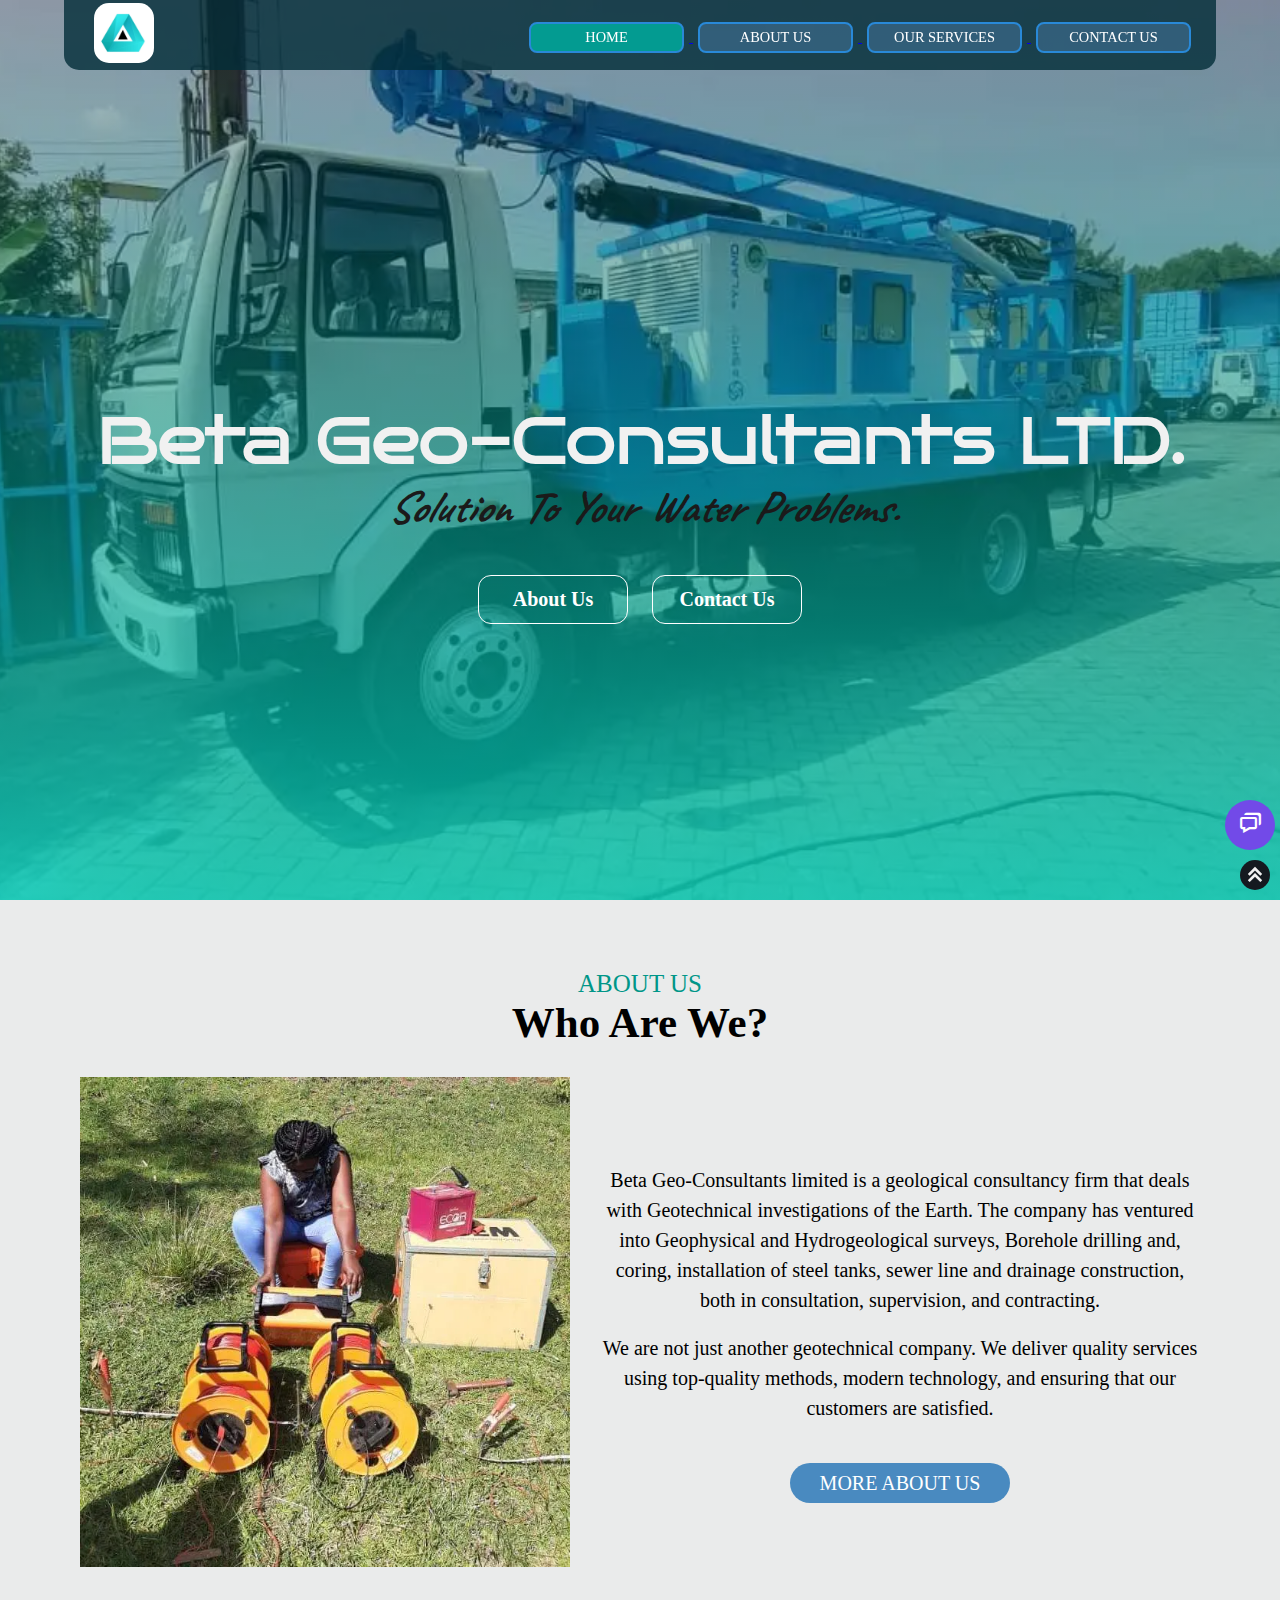
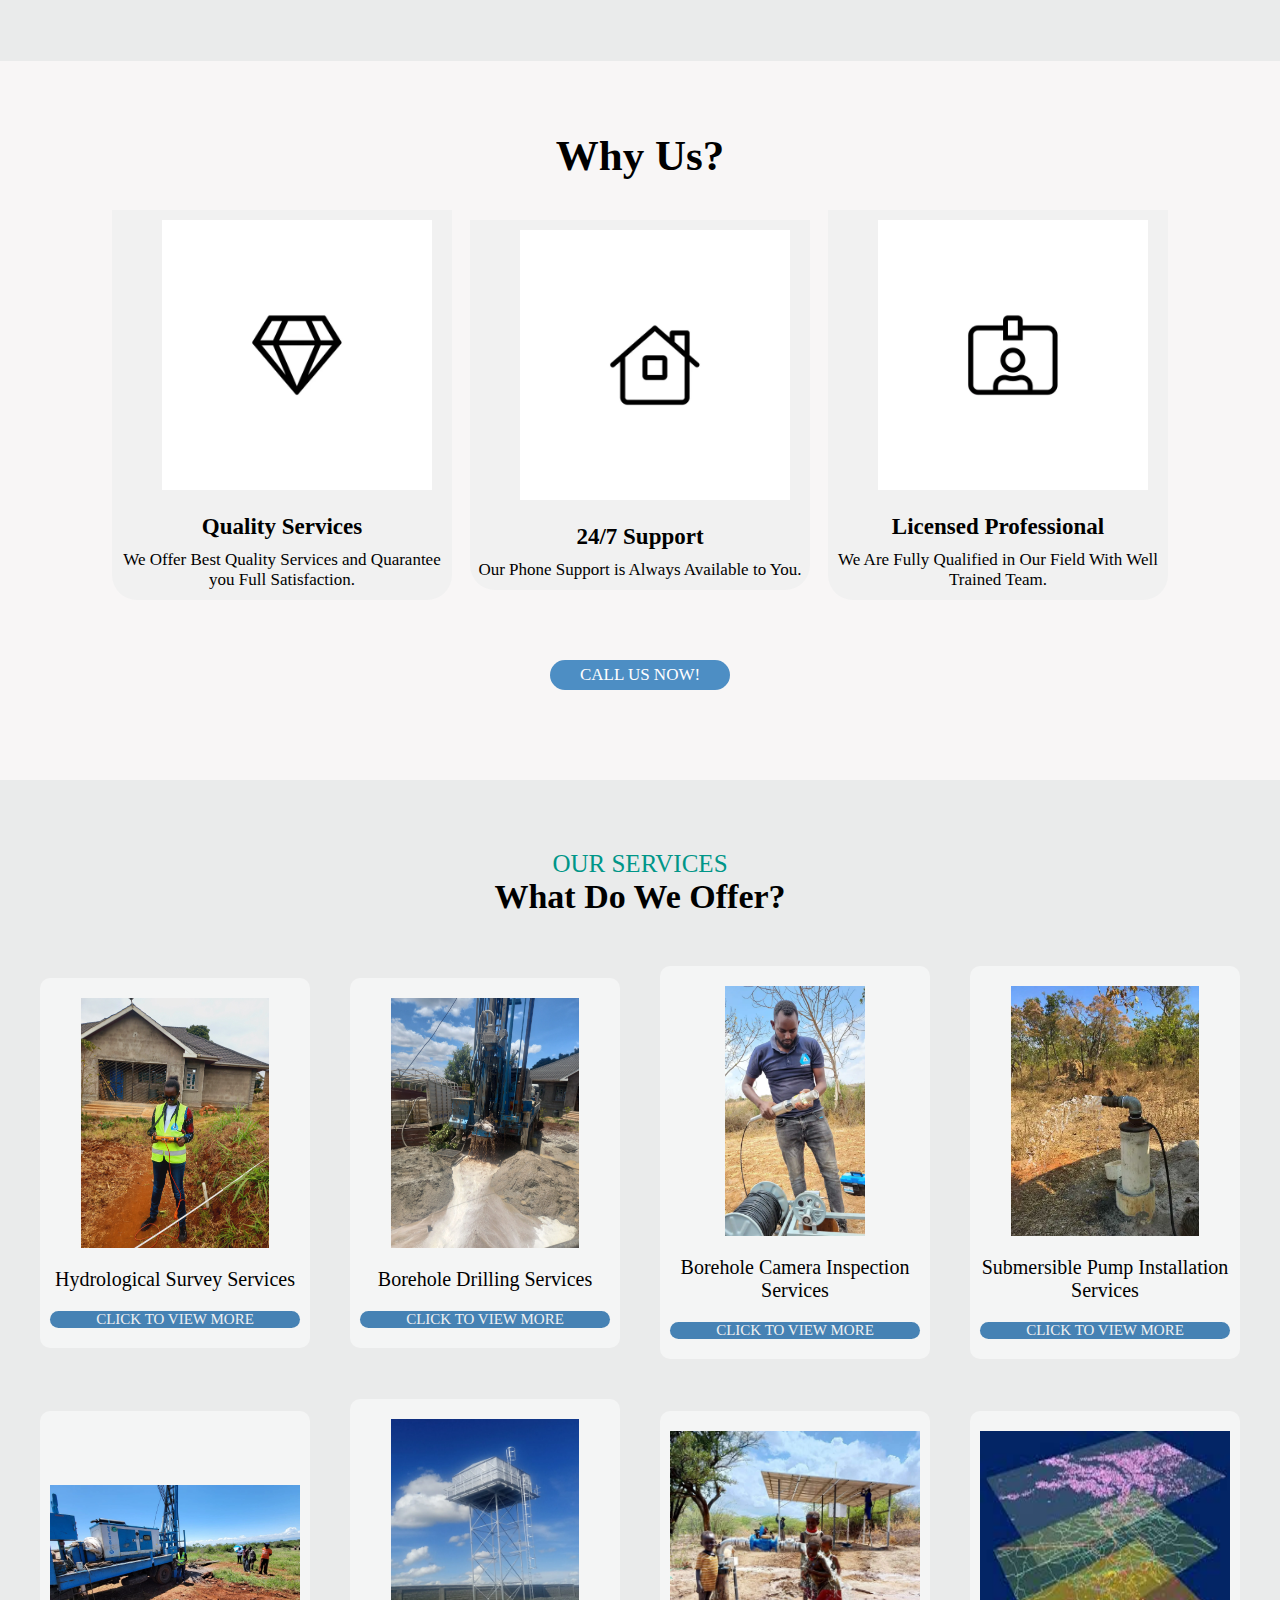
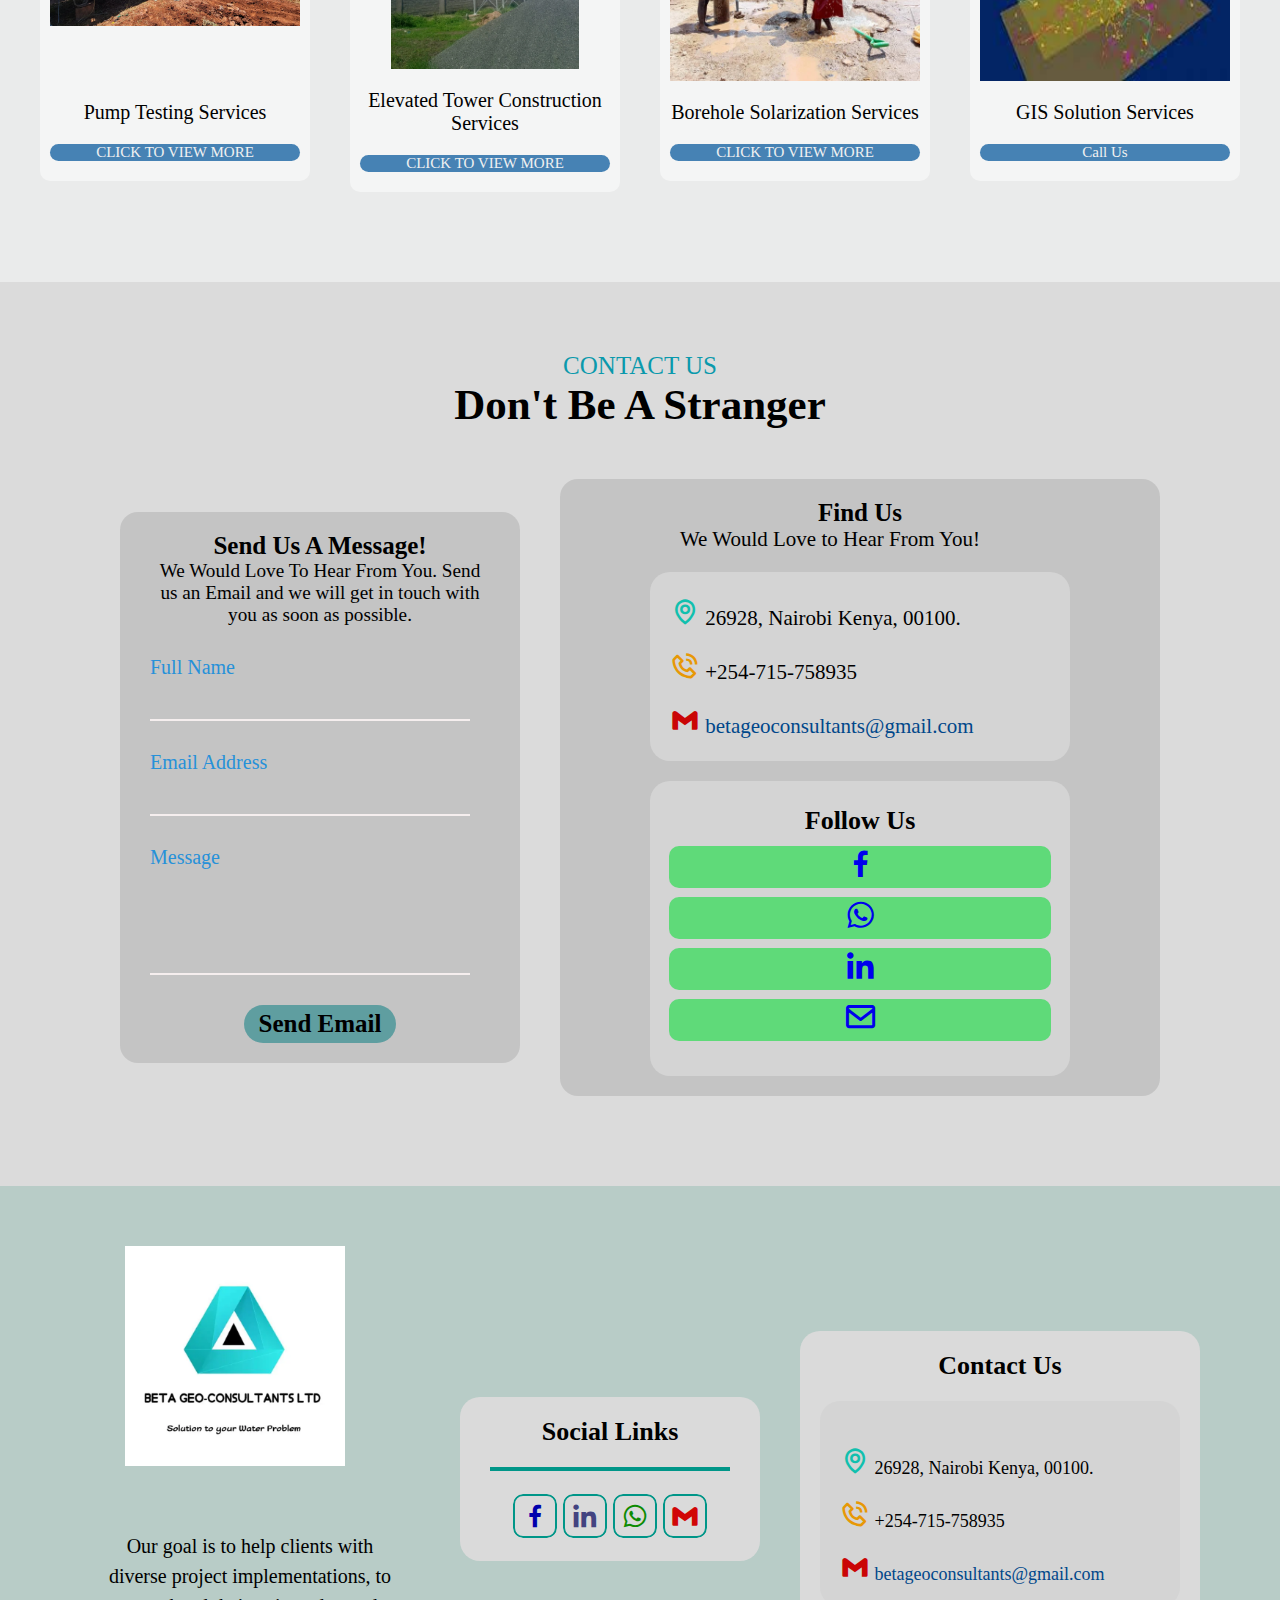
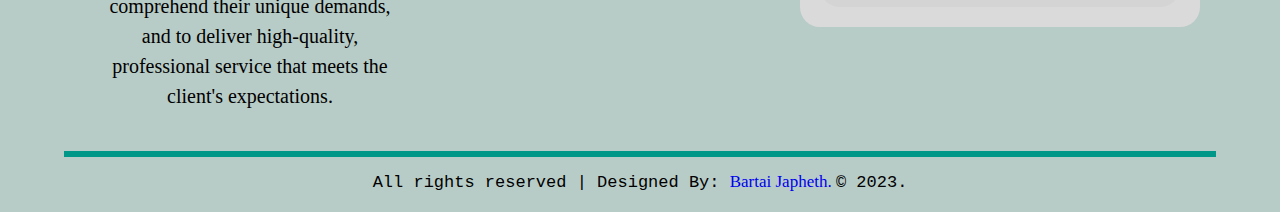
<file: index.html>
<!DOCTYPE html>
<html lang="en">
<head>
    <link rel="preconnect" href="https://fonts.gstatic.com/" crossorigin>
    <title>Best Borehole Drilling Services in Kenya | Beta Geo-Consultants LTD</title>
    <link rel="icon" href="images/drop.ico" type="image/icon type">
    <link rel="stylesheet" href="https://unpkg.com/boxicons@latest/css/boxicons.min.css">
    <link href="https://fonts.googleapis.com/css2?family=Bruno+Ace&family=Caveat:wght@500&display=swap" rel="stylesheet">
    <link rel="stylesheet" href="https://cdnjs.cloudflare.com/ajax/libs/font-awesome/5.15.3/css/all.min.css"/>
    <script src="https://smtpjs.com/v3/smtp.js"></script>
    <link rel="stylesheet" href="styles/index.css">

    <script src="chatbot.js" defer></script>
    <link rel="stylesheet" href="styles/chatbot.css">
    <link rel="stylesheet" href="https://cdn.jsdelivr.net/npm/boxicons@latest/css/boxicons.min.css">

    <!-- Meta Tags-->
    <meta charset="UTF-8">
    <meta http-equiv="X-UA-Compatible" content="IE=edge">
    <meta name="viewport" content="width=device-width, initial-scale=1.0">
    <meta name="description" content="Beta Geo-Consultants limited is a geological consultancy firm that deals with Geotechnical investigations of the Earth. We offer quality services including we offer expertise in hydrological survey, borehole drilling, borehole camera inspection, submersible pump installation, pump testing services, elevated tower construction, and borehole solarization services. Contact us for consultation, supervision, and contracting. Thank You!">
    <meta name="keywords" content="geo-consultants, boreholes, borehole drilling prices, geophysical surveys, hydrogeological surveys, borehole drilling, coring, steel tank installation, borehole solarisations, consultation, borehole pump intallation, submersibme pump installation in kenya, hydrological survey in kenya, borehole camera inspection in kenya, borehole camera inspection, borehole maintenance services">
    <meta name="author" content="Beta Geo-Consultants LTD">
    <meta name="robots" content="index, follow">
    <meta name="revisit-after" content="7 days">
    <!-- Open Graph Protocol Meta Tags -->
    <meta property="og:title" content="Beta Geo-Consultants LTD | Solutions To Your Water Problems." />
    <meta property="og:type" content="website" />
    <meta property="og:url" content="https://www.betageoconsultants.co.ke" />
    <meta property="og:image" content="images/Logo.webp" />
    <meta property="og:description" content="We are a leading water drilling consultants agency specializing in a comprehensive range of services to meet the diverse water needs of communities, industries, and businesses. We offer expertise in hydrological survey, borehole drilling, borehole camera inspection, submersible pump installation, pump testing services, elevated tower construction, and borehole solarization services.">
    
</head>
<body>
    <!-- Navigation Bar section -->
    <section id="navigation-bar">
        <nav class="nav-links">
            <div class="nav-logo">
                <img src="images/Logo.webp" alt="Logo Image">
                <ul class="list-items">
                    <a href="index.html">
                        <li id="active">
                            Home
                        </li>
                    </a>
                    <a href="about_us.html">
                        <li>
                            About Us
                        </li>
                    </a>
                    <a href="our_services.html">
                        <li>
                            Our Services
                        </li>
                    </a>
                    <a href="contact_us.html">
                        <li>
                            Contact Us
                        </li>
                    </a>
                </ul>
            </div>
        </nav>
    </section>

    <!-- Side Navigation Bar Section -->
    <section id="side-navigation-bar">
        <div class="wrapper">
            <input type="checkbox" id="btn" hidden>
            <label for="btn" class="menu-btns">
            <i class="fas fa-bars"></i>
            <i class="fas fa-times"></i>
            </label>
            <nav id="sidebar">
                <div class="title">
                    <img src="images/Logo.webp" alt="Beta-Logo">
                    <h2>Beta Geo-Consultants LTD</h2>
                </div>
                <ul class="list-items">
                    <li id="active"><a href="index.html"><i class="fas fa-home"></i>Home</a></li>
                    <li><a href="about_us.html"><i class="fas fa-user"></i>About Us</a></li>
                    <li><a href="our_services.html"><i class="fas fa-stream"></i>Our Services</a></li>
                    <li><a href="contact_us.html"><i class="fas fa-phone-alt"></i>Contact Us</a></li>
                    <div class="icons">
                        <a href="https://facebook.com/betageoconsultants" target="_blank"><i class="fab fa-facebook-f"></i></a>
                        <a href="https://linkedin.com/company/beta-geo-consultants" target="_blank"><i class="fab fa-linkedin"></i></a>
                        <a href="https://wa.me/message/EONTRJX3EIVQO1" target="_blank"><i class="fab fa-whatsapp"></i></a>
                        <a href="mailto:betageoconsultants@gmail.com" target="_blank"><i class="fas fa-envelope"></i></a>
                    </div>
                </ul>
            </nav>
        </div>
    </section>

     <!-- Home page section -->
     <section id="banner">
        <!-- Company's Name -->
        <div class="company-name">
            <h1 id="top">Beta Geo-Consultants LTD.</h1>
            <p>Solution To Your Water Problems.</p>
            <div class="banner-btn">
                <a href="about_us.html">About Us</a>
                <a href="contact_us.html">Contact Us</a>
            </div>
        </div>
    </section>

    <!-- About Us Section -->
    <section class="about">
        <div class="about-text">
            <p>
                ABOUT US
            </p>
            <h1>Who Are We?</h1>
        </div>
        <div class="wrapper">
            <div class="div1">
                <img src="images/about-img.webp" alt="">
            </div>

            <div class="div2">
                <p>
                    Beta Geo-Consultants limited is a geological consultancy 
                    firm that deals with Geotechnical investigations of the 
                    Earth. The company has ventured into Geophysical and
                    Hydrogeological surveys, Borehole drilling and, coring, 
                    installation of steel tanks, sewer line and drainage construction, 
                    both in consultation, supervision, and contracting.
                </p>
                <br>
                <p>
                    We are not just another geotechnical company. 
                    We deliver quality services using top-quality methods, 
                    modern technology, and ensuring that our customers are 
                    satisfied.
                </p>

                <div class="div3">
                    <a href="about_us.html">
                        <p>MORE ABOUT US</p>
                    </a>
                </div>
            </div>
        </div>

    </section>

    <!-- Why Us Section -->
    <section class="why-us">
        <div id="title">
            <h1>Why Us?</h1>
        </div>
        <div class="us-container">
            <div class="us-div1">
                <img src="images/best_quality.webp" alt="Image 1">
                <h4>Quality Services</h4>
                <p id="why-us">
                    We Offer Best Quality Services and Quarantee you Full Satisfaction.
                </p>
            </div>
            <div class="us-div2">
                <img src="images/family_bussiness.webp" alt="Image 2">
                <h4>24/7 Support</h4>
                <p id="why-us">
                    Our Phone Support is Always Available to You.
                </p>
            </div>
            <div class="us-div3">
                <img src="images/licensed_professional.webp" alt="">
                <h4>Licensed Professional</h4>
                <p id="why-us">
                    We Are Fully Qualified in Our Field With Well Trained Team.
                </p>
            </div>

            <div id="call-us">
                <a href="contact_us.html">
                    <p>CALL US NOW!</p>
                </a>
            </div>
        </div>
    </section>

    <!-- Our Services Section -->
    <section class="our-services">
        <div class="title">
            <p>
                OUR SERVICES
            </p>
            <h1>What Do We Offer?</h1>
        </div>
        <div class="service-container">
            <div class="div">
                <a href="our_services.html#hydro-survey">
                    <div class="image-div">
                        <img src="images/survey.webp" alt="Hydrological Survey Image">
                        <p>Hydrological Survey Services</p>
                        <p id="click">CLICK TO VIEW MORE</p>
                    </div>
                </a>
            </div>

            <div class="div">
                <a href="our_services.html#borehole-drilling">
                    <div class="image-div">
                        <img src="images/borehole-drilling.webp" alt="Borehole Drilling Image">     
                        <p>Borehole Drilling Services</p>        
                        <p id="click">CLICK TO VIEW MORE</p>  
                    </div>
                </a>
            </div>

            <div class="div">
                <a href="our_services.html#camera-inspection">
                    <div class="image-div">
                        <img src="images/camera.webp" alt="Borehole Camera Inspection Image">
                        <p>Borehole Camera Inspection Services</p>
                        <p id="click">CLICK TO VIEW MORE</p>
                    </div>
                </a>
            </div>

            <div class="div">
                <a href="our_services.html#pump-installation">
                    <div class="image-div">
                        <img src="images/bore-pump-installation.webp" alt="Submissive Pump Installation Image">
                        <p>Submersible Pump Installation Services</p>
                        <p id="click">CLICK TO VIEW MORE</p>
                    </div>
                </a>
            </div>

            <div class="div">
                <a href="our_services.html#pump-testing">
                    <div class="image-div">
                        <img src="images/pump-testing.webp" alt="Test Pumping Image">
                        <p>Pump Testing Services</p>
                        <p id="click">CLICK TO VIEW MORE</p>
                    </div>
                </a>
            </div>

            <div class="div">
                <a href="our_services.html#tower-construction">
                    <div class="image-div">
                        <img src="images/elevated-tower-construction.webp" alt="Eleveted Tower Construction Image">
                        <p>Elevated Tower Construction Services</p>
                        <p id="click">CLICK TO VIEW MORE</p>
                    </div>
                </a>
            </div>

            <div class="div">
                <a href="our_services.html#solarisation">
                    <div class="image-div">
                        <img src="images/solarization.webp" alt="Solarization Image">
                        <p>Borehole Solarization Services</p>
                        <p id="click">CLICK TO VIEW MORE</p>
                    </div>
                </a>
            </div>

            <div class="div">
                <a href="contact_us.html">
                    <div class="image-div">
                        <img src="images/GIS.webp" alt="GIS Solution Image">
                        <p>GIS Solution Services</p>
                        <p id="click">Call Us</p>
                    </div>
                </a>
            </div>
            
        </div>
    </section>

    <!-- Get in Touch Section -->
    <section class="contact-sec">
        <div class="title">
            <p>
                CONTACT US
            </p>
            <h1>
                Don't Be A Stranger
            </h1>
        </div>
        <div class="container">
            <div class="message-us">
                <h1>Send Us A Message!</h1>                
                <p>
                    We Would Love To Hear From You. 
                    Send us an Email and we will get in 
                    touch with you as soon as possible.
                </p>
                <form id="email-form" method="post" class="form">
                    <div class="text-field">
                        <label for="full_name">Full Name</label>
                        <input type="text" name="name" id="name" required>
                    </div>

                    <div class="text-field">
                        <label for="email-add">Email Address</label>
                        <input type="email" name="email" id="email-add" required>
                    </div>

                    <div class="text-field">
                        <label for="message">Message</label>
                        <textarea type="text" name="message" id="message" required></textarea>
                    </div>
                                        
                    <div class="btns">
                        <button type="submit" id="button" class="btn" onclick="openPopup()">
                            Send Email
                        </button>
                    </div>
                    <div class="popup" id="popup">
                        <img src="images/icon.png">
                        <h2 id="name">Thank You!</h2>
                        <h3>We Will Get Back To You As Soon As Possible.</h3>
                        <button type="button" class="close-btn" onclick="closePopup()">OK</button>
                    </div>
                </form>

                <script>
                    // Script for sending email to the client
                    const full_name = document.getElementById("name");
                    const email = document.getElementById("email-add");
                    const message = document.getElementById("message");
                    const submit = document.getElementsByClassName("form")[0];
                    let popup = document.getElementById("popup");

                    function closePopup(){
                        popup.classList.remove("open-popup")
                    }
                    submit.addEventListener("submit", (e) =>{
                        e.preventDefault();
                        let ebody = `
                            <b>Name: </b>${full_name.value}
                            <br>
                            <b>Email Address: </b>${email.value}
                            <br>
                            <b>Message: </b>${message.value}
                            <br>
                            `;
                        Email.send({
                            SecureToken: "27e27fa9-f0bb-40bf-991e-a1916b409b87",
                            To: "betageoconsultants@gmail.com",
                            From: "betageoconsultants@gmail.com",
                            Subject: "New Message From " + full_name.value,
                            Body: ebody,
                        }).then(
                            function openPopup(){
                                popup.classList.add("open-popup");
                                document.getElementById("name").value = "";
                                document.getElementById("email-add").value = "";
                                document.getElementById("message").value = "";
                            }
                        );
                    })
                </script>
            </div>
            <div class="other-methods">
                <h1>Find Us</h1>
                <p>We Would Love to Hear From You!</p>
                <div id="find-us">
                    <div class="locale">
                        <p id="p1">
                            <i class='bx bx-map'></i>
                            26928, Nairobi Kenya, 00100.
                        </p>
                    </div>
                    <div class="locale">
                        <p id="p2">
                            <i class='bx bx-phone-call'></i>
                            +254-715-758935
                        </p>
                    </div>
                    <div class="locale">
                        <p id="p3">
                            <a href="mailto:betageoconsultants@gmail.com" target="_blank">
                                <i class='bx bxl-gmail' ></i>
                                betageoconsultants@gmail.com
                            </a>
                        </p>
                    </div>
                </div>

                <div class="follow">
                    <h2>Follow Us</h2>
                    <div class="links">
                        <a class="follow-facebook" href="https://facebook.com/betageoconsultants" target="_blank">
                            <i class='bx bxl-facebook'></i>
                        </a>
                        <a class="follow-whatsapp" href="https://wa.me/message/EONTRJX3EIVQO1" target="_blank">
                            <i class='bx bxl-whatsapp'></i>
                        </a>
                        <a class="follow-linked" href="https://linkedin.com/company/beta-geo-consultants" target="_blank">
                            <i class='bx bxl-linkedin'></i>
                        </a>
                        <a class="follow-email" href="mailto:betageoconsultants@gmail.com" target="_blank">
                            <i class='bx bx-envelope'></i>
                        </a>
                    </div>
                </div>
                

            </div>
        </div>
    </section>

    <!-- Chatbot Section -->
    <section id="chatbot">
        <button class="chatbot-toggler">
            <span><i class='bx bx-chat'></i></span>
            <span><i class='bx bx-x'></i></span>
        </button>
        <div class="chatbot">
            <header>
                <h2>Support | Beta Geo-Consultants.</h2>
                <span><i class='bx bx-x' id="close-btn"></i></span>
            </header>
            <div class="container">
                <ul class="chatbox">
                    <li class="chat incoming">
                        <span class="material-symbols-outlines"><img src="images/Logo.webp" alt="Image Icon Of Beta Geo Logo"></span>
                        <p>Hi there! <br>How can I help your today?</p>
                    </li>
                </ul>
            </div>
            <div class="chat-input">
                <textarea placeholder="Type Your Message..." required></textarea>
                <span id="send-btn" class="material-symbols-outlined"><i class='bx bx-send'></i></span>
            </div>
        </div>
    </section>

    <!-- Scroll to top Button -->
    <section id="scroll-up" onclick="scrollToTop()">
        <div class="container-scroll">
            <i class='bx bx-chevrons-up'></i>
        </div>
    </section>

    <script>
        function scrollToTop(){
            window.scrollTo(0, 0);
        }
    </script>

    <!-- Footer Section -->
    <section class="footer">
        <div class="footer-cont">
            <div id="f-div1">
                <div id="d1">
                    <img src="images/footer-logo.webp" alt="Footer Image Logo">
                </div>

                <div id="d2">
                    <p>Our goal is to help clients with diverse project 
                    implementations, to comprehend their unique demands, 
                    and to deliver high-quality, professional service 
                    that meets the client's expectations.
                    </p>
                </div>
            </div>

            <div id="f-div2">
                <h1>Social Links</h1>
                <hr>
                <div id="social-links">
                    <a href="https://facebook.com/betageoconsultants" target="_blank">
                        <div class="l1">
                            <i class='bx bxl-facebook'></i>
                        </div>
                    </a> 
                    
                    <a href="https://linkedin.com/company/beta-geo-consultants" target="_blank">
                        <div class="l2">
                            <i class='bx bxl-linkedin'></i>
                        </div>
                    </a>

                    <a href="https://wa.me/message/EONTRJX3EIVQO1" target="_blank">
                        <div class="l3">
                            <i class='bx bxl-whatsapp'></i>
                        </div>
                    </a>

                    <a href="mailto:betageoconsultants@gmail.com" target="_blank">
                        <div class="l4">
                            <i class='bx bxl-gmail'></i>
                        </div>
                    </a>
                </div>
            </div>
            
            <div id="f-div3">
                <h1>Contact Us</h1>

                <!-- Copied from  contact us -->
                <div id="find-us">
                    <div class="locale">
                        <p id="p1">
                            <i class='bx bx-map'></i>
                            26928, Nairobi Kenya, 00100.
                        </p>
                    </div>
                    <div class="locale">
                        <p id="p2">
                            <i class='bx bx-phone-call'></i>
                            +254-715-758935
                        </p>
                    </div>
                    <div class="locale">
                        <p id="p3">
                            <a href="mailto:betageoconsultants@gmail.com" target="_blank">
                                <i class='bx bxl-gmail' ></i>
                                betageoconsultants@gmail.com
                            </a>
                        </p>
                    </div>
                </div>
            </div>
        </div>
        <hr class="copy">
        <p id="copyright">
            All rights reserved | Designed By: 
            <a href="mailto:6mutaibartai58@gmail.com" target="_blank">
            Bartai Japheth.
        </a> 
            &#169; 2023.
        </p>
    </section>

</body>
</html>
</file>
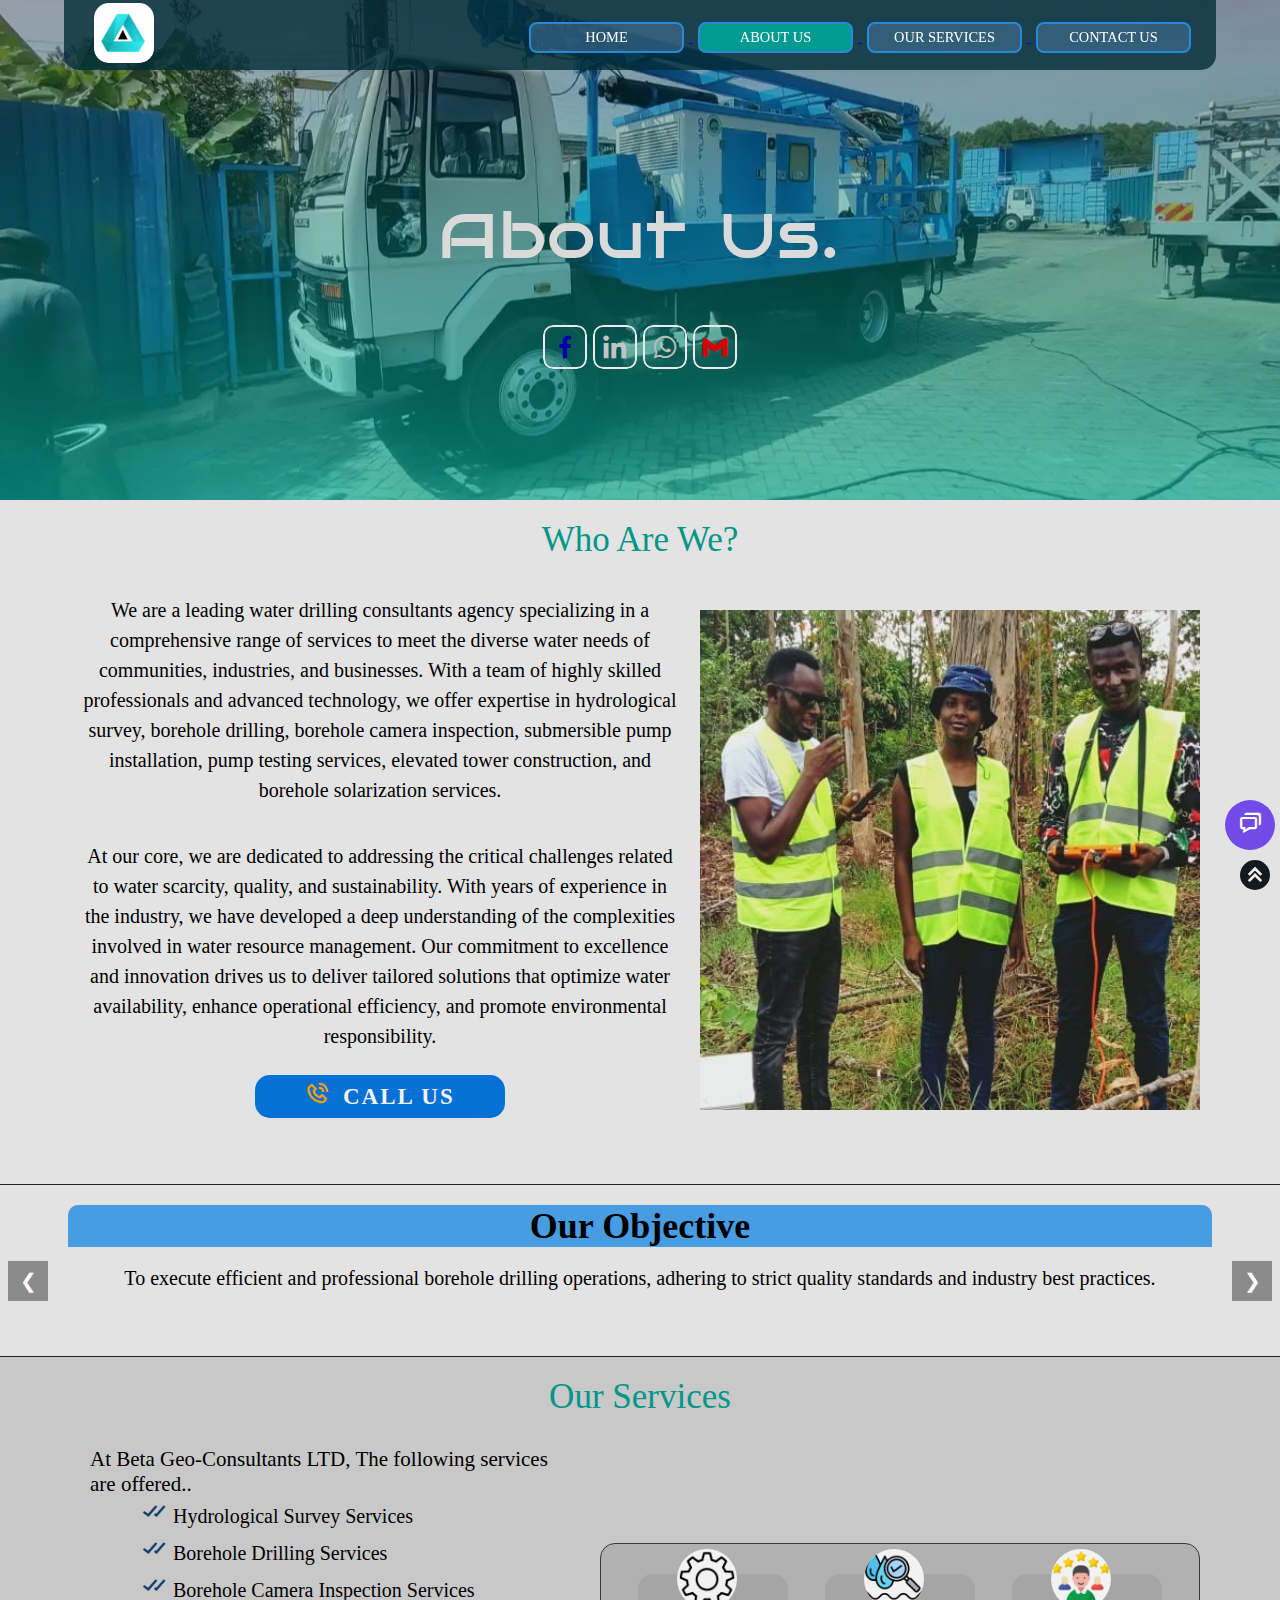
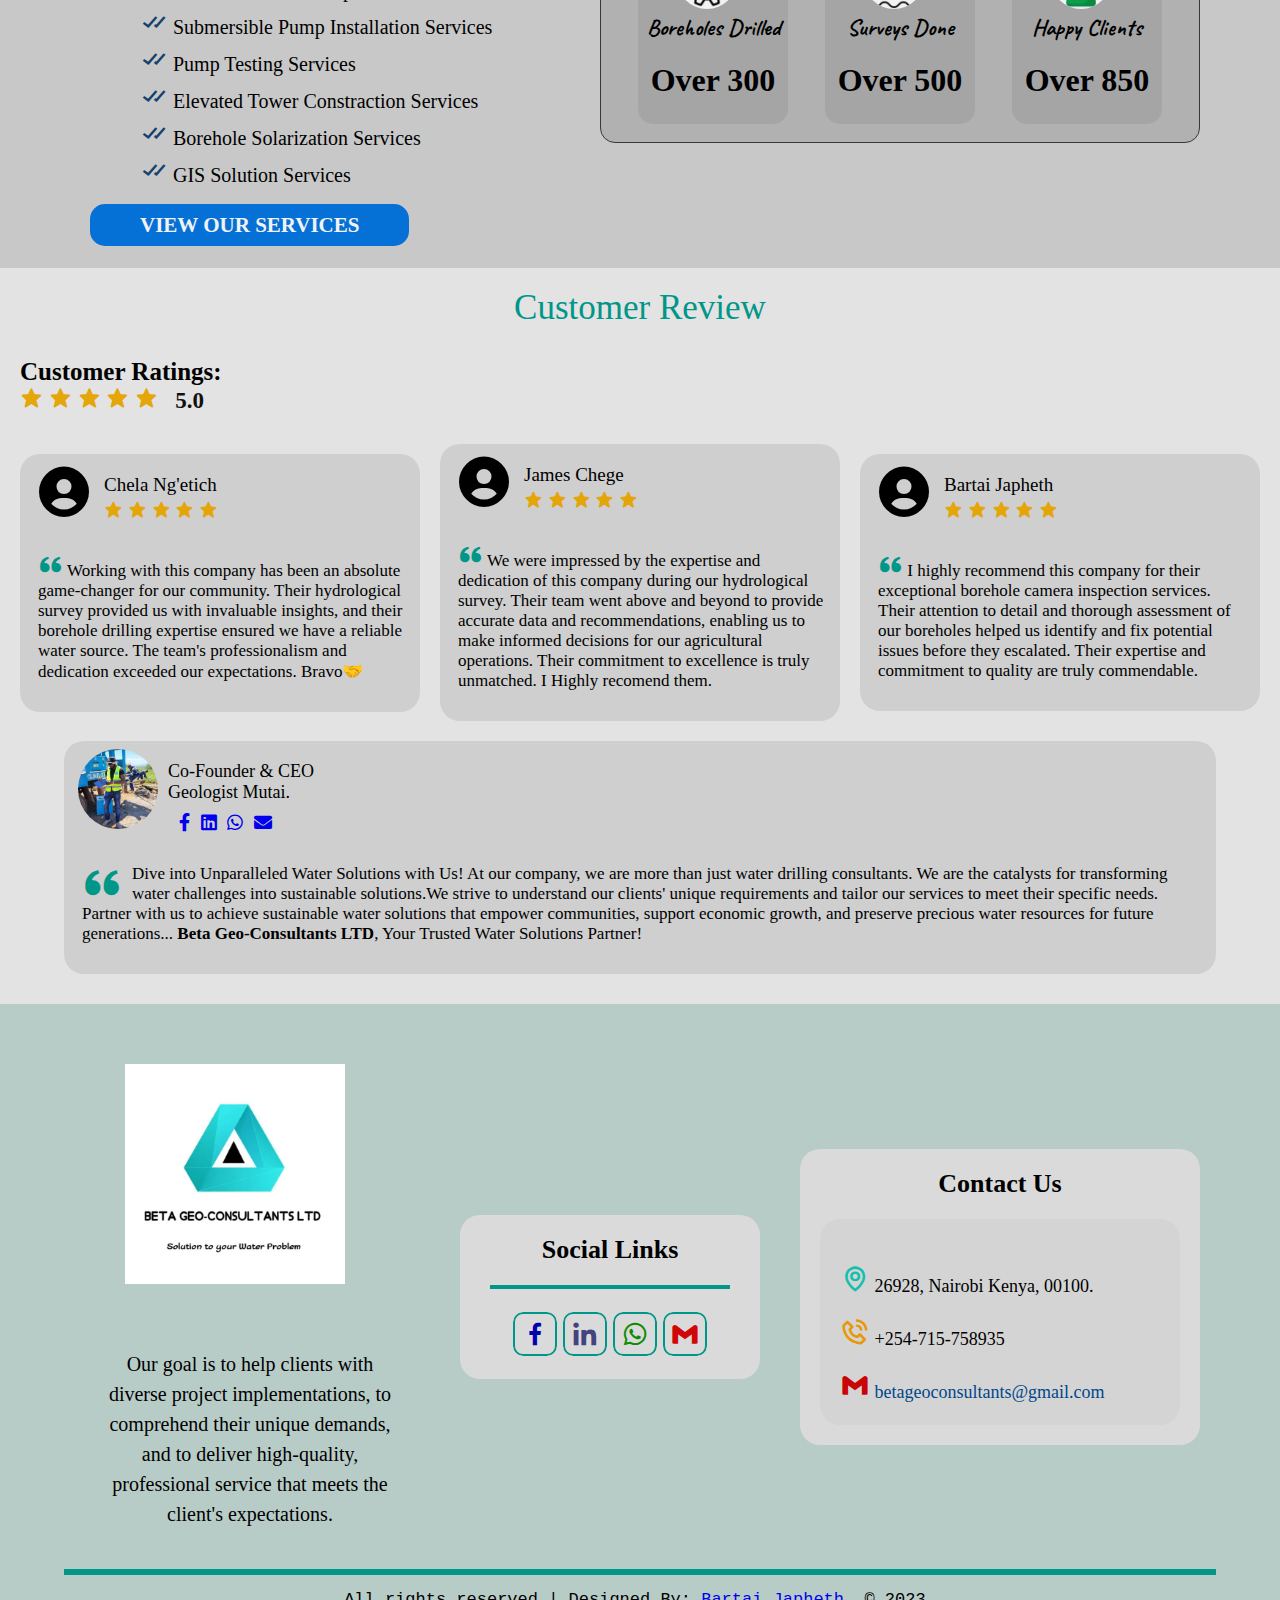
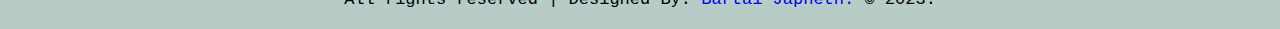
<file: about_us.html>
<!DOCTYPE html>
<html lang="en">
<head>
    <link rel="preconnect" href="https://fonts.gstatic.com/" crossorigin>
    <title>About Us | Beta Geo-Consultants LTD</title>
    <link rel="icon" href="images/drop.ico" type="image/icon type">
    <link rel="stylesheet" href="https://unpkg.com/boxicons@latest/css/boxicons.min.css">
    <link href="https://fonts.googleapis.com/css2?family=Bruno+Ace&family=Caveat:wght@500&display=swap" rel="stylesheet">
    <link rel="stylesheet" href="https://cdnjs.cloudflare.com/ajax/libs/font-awesome/5.15.3/css/all.min.css"/>
    <link rel="stylesheet" href="styles/about-us.css">

    <script src="chatbot.js" defer></script>
    <link rel="stylesheet" href="styles/chatbot.css">
    <link rel="stylesheet" href="https://cdn.jsdelivr.net/npm/boxicons@latest/css/boxicons.min.css">

    <!-- Meta Tags-->
    <meta charset="UTF-8">
    <meta http-equiv="X-UA-Compatible" content="IE=edge">
    <meta name="viewport" content="width=device-width, initial-scale=1.0">
    <meta name="description" content="Beta Geo-Consultants limited is a geological consultancy firm that deals with Geotechnical investigations of the Earth. We offer quality services including we offer expertise in hydrological survey, borehole drilling, borehole camera inspection, submersible pump installation, pump testing services, elevated tower construction, and borehole solarization services. Contact us for consultation, supervision, and contracting. Thank You!">
    <meta name="keywords" content="geo-consultants, boreholes, borehole drilling prices, geophysical surveys, hydrogeological surveys, borehole drilling, coring, steel tank installation, borehole solarisations, consultation, borehole pump intallation, submersibme pump installation in kenya, hydrological survey in kenya, borehole camera inspection in kenya, borehole camera inspection, borehole maintenance services">
    <meta name="author" content="Beta Geo-Consultants LTD">
    <meta name="robots" content="index, follow">
    <meta name="revisit-after" content="7 days">
    <!-- Open Graph Protocol Meta Tags -->
    <meta property="og:title" content="Beta Geo-Consultants LTD | Solutions To Your Water Problems." />
    <meta property="og:type" content="website" />
    <meta property="og:url" content="https://www.betageoconsultants.co.ke" />
    <meta property="og:image" content="images/Logo.webp" />
    <meta property="og:description" content="We are a leading water drilling consultants agency specializing in a comprehensive range of services to meet the diverse water needs of communities, industries, and businesses. We offer expertise in hydrological survey, borehole drilling, borehole camera inspection, submersible pump installation, pump testing services, elevated tower construction, and borehole solarization services.">
</head>
<body>
    <!-- Navigation Bar section -->
    <section id="navigation-bar">
        <nav class="nav-links">
            <div class="nav-logo">
                <img src="images/Logo.webp" alt="Logo Image">
                <ul class="list-items">
                    <a href="index.html">
                        <li>
                            Home
                        </li>
                    </a>
                    <a href="about_us.html">
                        <li id="active">
                            About Us
                        </li>
                    </a>
                    <a href="our_services.html">
                        <li>
                            Our Services
                        </li>
                    </a>
                    <a href="contact_us.html">
                        <li>
                            Contact Us
                        </li>
                    </a>
                </ul>
            </div>
        </nav>
    </section>

    <!-- Side Navigation Bar Section -->
    <section id="side-navigation-bar">
        <div class="wrapper">
            <input type="checkbox" id="btn" hidden>
            <label for="btn" class="menu-btns">
            <i class="fas fa-bars"></i>
            <i class="fas fa-times"></i>
            </label>
            <nav id="sidebar">
                <div class="title">
                    <img src="images/Logo.webp" alt="Beta-Logo">
                    <h2>Beta Geo-Consultants LTD</h2>
                </div>
                <ul class="list-items">
                    <li><a href="index.html"><i class="fas fa-home"></i>Home</a></li>
                    <li id="active"><a href="about_us"><i class="fas fa-user"></i>About Us</a></li>
                    <li><a href="our_services.html"><i class="fas fa-stream"></i>Our Services</a></li>
                    <li><a href="contact_us.html"><i class="fas fa-phone-alt"></i>Contact Us</a></li>
                    <div class="icons">
                        <a href="https://facebook.com/betageoconsultants" target="_blank"><i class="fab fa-facebook-f"></i></a>
                        <a href="https://linkedin.com/company/beta-geo-consultants" target="_blank"><i class="fab fa-linkedin"></i></a>
                        <a href="https://wa.me/message/EONTRJX3EIVQO1" target="_blank"><i class="fab fa-whatsapp"></i></a>
                        <a href="mailto:betageoconsultants@gmail.com" target="_blank"><i class="fas fa-envelope"></i></a>
                    </div>
                </ul>
            </nav>
        </div>
    </section>

    <!-- Banner section -->
    <section id="banner">
        <p>About Us.</p>
        <div id="social-links">
            <a href="https://facebook.com/betageoconsultants" target="_blank">
                <div class="l1">
                    <i class='bx bxl-facebook'></i>
                </div>
            </a> 
            
            <a href="https://linkedin.com/company/beta-geo-consultants" target="_blank">
                <div class="l2">
                    <i class='bx bxl-linkedin'></i>
                </div>
            </a>

            <a href="https://wa.me/message/EONTRJX3EIVQO1" target="_blank">
                <div class="l3">
                    <i class='bx bxl-whatsapp'></i>
                </div>
            </a>

            <a href="mailto:betageoconsultants@gmail.com" target="_blank">
                <div class="l4">
                    <i class='bx bxl-gmail'></i>
                </div>
            </a>
        </div>
    </section>

    <!-- Who are we Section -->
    <section id="who-are-we">
        <p id="title">
            Who Are We?
        </p>
        <div class="about-text">
            <div class="text">
                <p>
                    We are a leading water drilling consultants agency specializing 
                    in a comprehensive range of services to meet the diverse water 
                    needs of communities, industries, and businesses. With a team of 
                    highly skilled professionals and advanced technology, we offer 
                    expertise in hydrological survey, borehole drilling, borehole 
                    camera inspection, submersible pump installation, pump testing 
                    services, elevated tower construction, and borehole solarization 
                    services.
                </p>
                <br><br>
                <p>
                    At our core, we are dedicated to addressing the critical challenges 
                    related to water scarcity, quality, and sustainability. With years 
                    of experience in the industry, we have developed a deep understanding 
                    of the complexities involved in water resource management. Our 
                    commitment to excellence and innovation drives us to deliver tailored 
                    solutions that optimize water availability, enhance operational efficiency, 
                    and promote environmental responsibility.
                </p>
                <div class="btn">
                    <a href="contact_us.html">
                        <i class='bx bx-phone-call'></i>
                        Call Us
                    </a>
                </div>
            </div>
            <div class="img">
                <img src="images/our-team.jpg" alt="Our Highly Trained Team">
            </div>
        </div>
    </section>

    <!-- Mission Statement -->
    <section id="mission-statement">
        <div class="slider-container">
            <div class="slider-content">
                <!-- Our Objectives -->
                <div class="slider-item">                
                    <div class="div">
                        <h2>Our Objective</h2>
                    </div>
                    <div class="div1">
                        <p>
                            To execute efficient and professional borehole drilling operations, adhering to strict quality standards and industry best practices.
                        </p>
                    </div>
                </div>
    
                <!-- Our Goal -->
                <div class="slider-item">                
                    <div class="div">
                        <h2>Our Goal</h2>
                    </div>
                    <div class="div1">
                        <p>
                            Help clients with diverse project implementations, to comprehend their unique demands, and to deliver high-quality, professional service that meets the client's expectations.
                        </p>
                    </div>
                </div>
    
                <!-- Our Mission -->
                <div class="slider-item">                
                    <div class="div">
                        <h2>Our Mission</h2>
                    </div>
                    <div class="div1">
                        <p>
                            Provide exceptional water drilling services, utilizing cutting-edge technology and expertise to deliver sustainable water solutions to communities and businesses. We aim to ensure access to clean and reliable water sources, contributing to the overall development and well-being of our clients.
                        </p>
                    </div>
                </div>
    
                <!-- Our Vision -->
                <div class="slider-item">                
                    <div class="div">
                        <h2>Our Vision</h2>
                    </div>
                    <div class="div1">
                        <p>
                            To be recognized as the leading water drilling consultants agency, globally renowned for our expertise, innovation, and commitment to delivering sustainable water solutions. We strive to empower communities and businesses with reliable access to clean water, fostering social and economic development while preserving natural resources.
                        </p>
                    </div>
                </div>
            </div>
    
            <div class="slider-btn slider-btn-prev" onclick="slidePrev()">&#10094;</div>
            <div class="slider-btn slider-btn-next" onclick="slideNext()">&#10095;</div>
        </div>
        <script src="script.js"></script>
    </section>

    <!-- Company's Description Section -->
    <section id="description">
        <p id="title">
            Our Services
        </p>
        <div class="container">
            <div class="services">
                <p id="name">At Beta Geo-Consultants LTD, The following services are offered..</p>
                <ul>
                    <li>
                        <p>
                            <i class='bx bx-check-double'></i>
                            Hydrological Survey Services
                        </p>
                    </li>
                    <li>
                        <p>
                            <i class='bx bx-check-double'></i>
                            Borehole Drilling Services
                        </p>
                    </li>
                    <li>
                        <p>
                            <i class='bx bx-check-double'></i>
                            Borehole Camera Inspection Services
                        </p>
                    </li>
                    <li>
                        <p>
                            <i class='bx bx-check-double'></i>
                            Submersible Pump Installation Services
                        </p>
                    </li>
                    <li>
                        <p>
                            <i class='bx bx-check-double'></i>
                            Pump Testing Services
                        </p>
                    </li>
                    <li>
                        <p>
                            <i class='bx bx-check-double'></i>
                            Elevated Tower Constraction Services
                        </p>
                    </li>
                    <li>
                        <p>
                            <i class='bx bx-check-double'></i>
                            Borehole Solarization Services
                        </p>
                    </li>
                    <li>
                        <p>
                            <i class='bx bx-check-double'></i>
                            GIS Solution Services
                        </p>
                    </li>
                </ul>
                <div>
                    <a href="our_services.html">
                        View Our Services
                    </a>
                </div>
            </div>
            <div class="services-done">
                <div class="borehole-drilled">
                    <div id="img">
                        <img src="images/cog-wheel.webp" alt="Borehole Drilled Image">
                    </div>
                    <div id="txt">
                        <h2>Boreholes Drilled</h2>
                        <h1>Over 300</h1>
                    </div>
                </div>

                <div class="surveys-done">
                    <div id="img">
                        <img src="images/water-quality.webp" alt="Borehole Drilled Image">
                    </div>
                    <div id="txt">
                        <h2>Surveys Done</h2>
                        <h1>Over 500</h1>
                    </div>
                </div>

                <div class="happy-clients">
                    <div id="img">
                        <img src="images/customer.webp" alt="Borehole Drilled Image">
                    </div>
                    <div id="txt">
                        <h2>Happy Clients</h2>
                        <h1>Over 850</h1>
                    </div>
                </div>
            </div>
        </div>
    </section>

    <!-- Customer Testimonials Section -->
    <section id="testimonials">
        <p id="title">
            Customer Review
        </p>
        <p id="ratings">
            Customer Ratings: 
        </p>
        <div class="star">
            <i class='bx bxs-star'></i>
            <i class='bx bxs-star'></i>
            <i class='bx bxs-star'></i>
            <i class='bx bxs-star'></i>
            <i class='bx bxs-star'></i>
            &nbsp;
            <span>5.0</span>
        </div>
        <div class="container">
            <div class="customer1">
                <div class="user">
                    <div class="icon">
                        <i class='bx bxs-user-circle'></i>
                    </div>
                    <div class="name">
                        <p>Chela Ng'etich</p>
                        <div class="rate">
                            <i class='bx bxs-star'></i>
                            <i class='bx bxs-star'></i>
                            <i class='bx bxs-star'></i>
                            <i class='bx bxs-star'></i>
                            <i class='bx bxs-star'></i>
                        </div>
                    </div>
                </div>
                <div class="review">
                    <p>
                        <i class='bx bxs-quote-alt-left'></i> 
                        Working with this company has been an absolute game-changer for our community. 
                        Their hydrological survey provided us with invaluable insights, and their 
                        borehole drilling expertise ensured we have a reliable water source. The 
                        team's professionalism and dedication exceeded our expectations. Bravo&#129309;
                    </p>
                </div>
            </div>
            <div class="customer2">
                <div class="user">
                    <div class="icon">
                        <i class='bx bxs-user-circle'></i>
                    </div>
                    <div class="name">
                        <p>James Chege</p>
                        <div class="rate">
                            <i class='bx bxs-star'></i>
                            <i class='bx bxs-star'></i>
                            <i class='bx bxs-star'></i>
                            <i class='bx bxs-star'></i>
                            <i class='bx bxs-star'></i>
                        </div>
                    </div>
                </div>
                <div class="review">
                    <p>
                        <i class='bx bxs-quote-alt-left'></i> 
                        We were impressed by the expertise and dedication of this company 
                        during our hydrological survey. Their team went above and beyond 
                        to provide accurate data and recommendations, enabling us to make 
                        informed decisions for our agricultural operations. Their commitment 
                        to excellence is truly unmatched. I Highly recomend them.
                    </p>
                </div>
            </div>
            <div class="customer3">
                <div class="user">
                    <div class="icon">
                        <i class='bx bxs-user-circle'></i>
                    </div>
                    <div class="name">
                        <p>Bartai Japheth</p>
                        <div class="rate">
                            <i class='bx bxs-star'></i>
                            <i class='bx bxs-star'></i>
                            <i class='bx bxs-star'></i>
                            <i class='bx bxs-star'></i>
                            <i class='bx bxs-star'></i>
                        </div>
                    </div>
                </div>
                <div class="review">
                    <p>
                        <i class='bx bxs-quote-alt-left'></i> 
                        I highly recommend this company for their exceptional borehole camera 
                        inspection services. Their attention to detail and thorough assessment 
                        of our boreholes helped us identify and fix potential issues before 
                        they escalated. Their expertise and commitment to quality are truly 
                        commendable.
                    </p>
                </div>
            </div>
        </div>
        <div id="ceo-saying">
            <div class="user">
                <div class="icon">
                    <img src="images/ceo.webp" alt="Image of Dan the CEO">
                </div>
                <div class="name">
                    <p class="title">Co-Founder &amp; CEO</p>
                    <p class="ceo-name">Geologist Mutai.</p>
                    <div class="social">
                        <a href="https://facebook.com/betageoconsultants" target="_blank"><i class="fab fa-facebook-f"></i></a>
                        <a href="https://linkedin.com/company/beta-geo-consultants" target="_blank"><i class="fab fa-linkedin"></i></a>
                        <a href="https://wa.me/message/EONTRJX3EIVQO1" target="_blank"><i class="fab fa-whatsapp"></i></a>
                        <a href="mailto:betageoconsultants@gmail.com" target="_blank"><i class="fas fa-envelope"></i></a>
                    </div>
                </div>
            </div>
            <div class="review">
                <p>
                    <i class='bx bxs-quote-alt-left'></i>
                    Dive into Unparalleled Water Solutions with Us! At our company, we are more than 
                    just water drilling consultants. We are the catalysts for transforming water 
                    challenges into sustainable solutions.We strive to understand our clients' unique 
                    requirements and tailor our services to meet their specific needs. Partner with us 
                    to achieve sustainable water solutions that empower communities, support economic 
                    growth, and preserve precious water resources for future generations...  
                    <strong>Beta Geo-Consultants LTD</strong>, Your Trusted Water Solutions Partner! 
                </p>
            </div>
        </div>
    </section>

    <!-- Chatbot Section -->
    <section id="chatbot">
        <button class="chatbot-toggler">
            <span><i class='bx bx-chat'></i></span>
            <span><i class='bx bx-x'></i></span>
        </button>
        <div class="chatbot">
            <header>
                <h2>Support | Beta Geo-Consultants.</h2>
                <span><i class='bx bx-x' id="close-btn"></i></span>
            </header>
            <div class="container">
                <ul class="chatbox">
                    <li class="chat incoming">
                        <span class="material-symbols-outlines"><img src="images/Logo.webp" alt="Image Icon Of Beta Geo Logo"></span>
                        <p>Hi there! <br>How can I help your today?</p>
                    </li>
                </ul>
            </div>
            <div class="chat-input">
                <textarea placeholder="Type Your Message..." required></textarea>
                <span id="send-btn" class="material-symbols-outlined"><i class='bx bx-send'></i></span>
            </div>
        </div>
    </section>
 

    <!-- Scroll to top Button -->
    <section id="scroll-up" onclick="scrollToTop()">
        <div class="container-scroll">
            <i class='bx bx-chevrons-up'></i>
        </div>
    </section>

    <script>
        function scrollToTop(){
            window.scrollTo(0, 0);
        }
    </script>

    <!-- Footer Section -->
    <section class="footer">
        <div class="footer-cont">
            <div id="f-div1">
                <div id="d1">
                    <img src="images/footer-logo.webp" alt="Footer Image Logo">
                </div>

                <div id="d2">
                    <p>
                        Our goal is to help clients with diverse project 
                        implementations, to comprehend their unique demands, 
                        and to deliver high-quality, professional service 
                        that meets the client's expectations.
                    </p>
                </div>
            </div>

            <div id="f-div2">
                <h1>Social Links</h1>
                <hr>
                <div id="social-links">
                    <a href="https://facebook.com/betageoconsultants" target="_blank">
                        <div class="l1">
                            <i class='bx bxl-facebook'></i>
                        </div>
                    </a> 
                    
                    <a href="https://linkedin.com/company/beta-geo-consultants" target="_blank">
                        <div class="l2">
                            <i class='bx bxl-linkedin'></i>
                        </div>
                    </a>

                    <a href="https://wa.me/message/EONTRJX3EIVQO1" target="_blank">
                        <div class="l3">
                            <i class='bx bxl-whatsapp'></i>
                        </div>
                    </a>

                    <a href="mailto:betageoconsultants@gmail.com" target="_blank">
                        <div class="l4">
                            <i class='bx bxl-gmail'></i>
                        </div>
                    </a>
                </div>
            </div>
            
            <div id="f-div3">
                <h1>Contact Us</h1>

                <!-- Copied from  contact us -->
                <div id="find-us">
                    <div class="locale">
                        <p id="p1">
                            <i class='bx bx-map'></i>
                            26928, Nairobi Kenya, 00100.
                        </p>
                    </div>
                    <div class="locale">
                        <p id="p2">
                            <i class='bx bx-phone-call'></i>
                            +254-715-758935
                        </p>
                    </div>
                    <div class="locale">
                        <p id="p3">
                            <a href="mailto:betageoconsultants@gmail.com" target="_blank">
                                <i class='bx bxl-gmail' ></i>
                                betageoconsultants@gmail.com
                            </a>
                        </p>
                    </div>
                </div>
            </div>
        </div>
        <hr class="copy">
        <p id="copyright">
            All rights reserved | Designed By: 
            <a href="mailto:6mutaibartai58@gmail.com" target="_blank">
            Bartai Japheth.
        </a> 
            &#169; 2023.
        </p>
    </section>
</body>
</file>
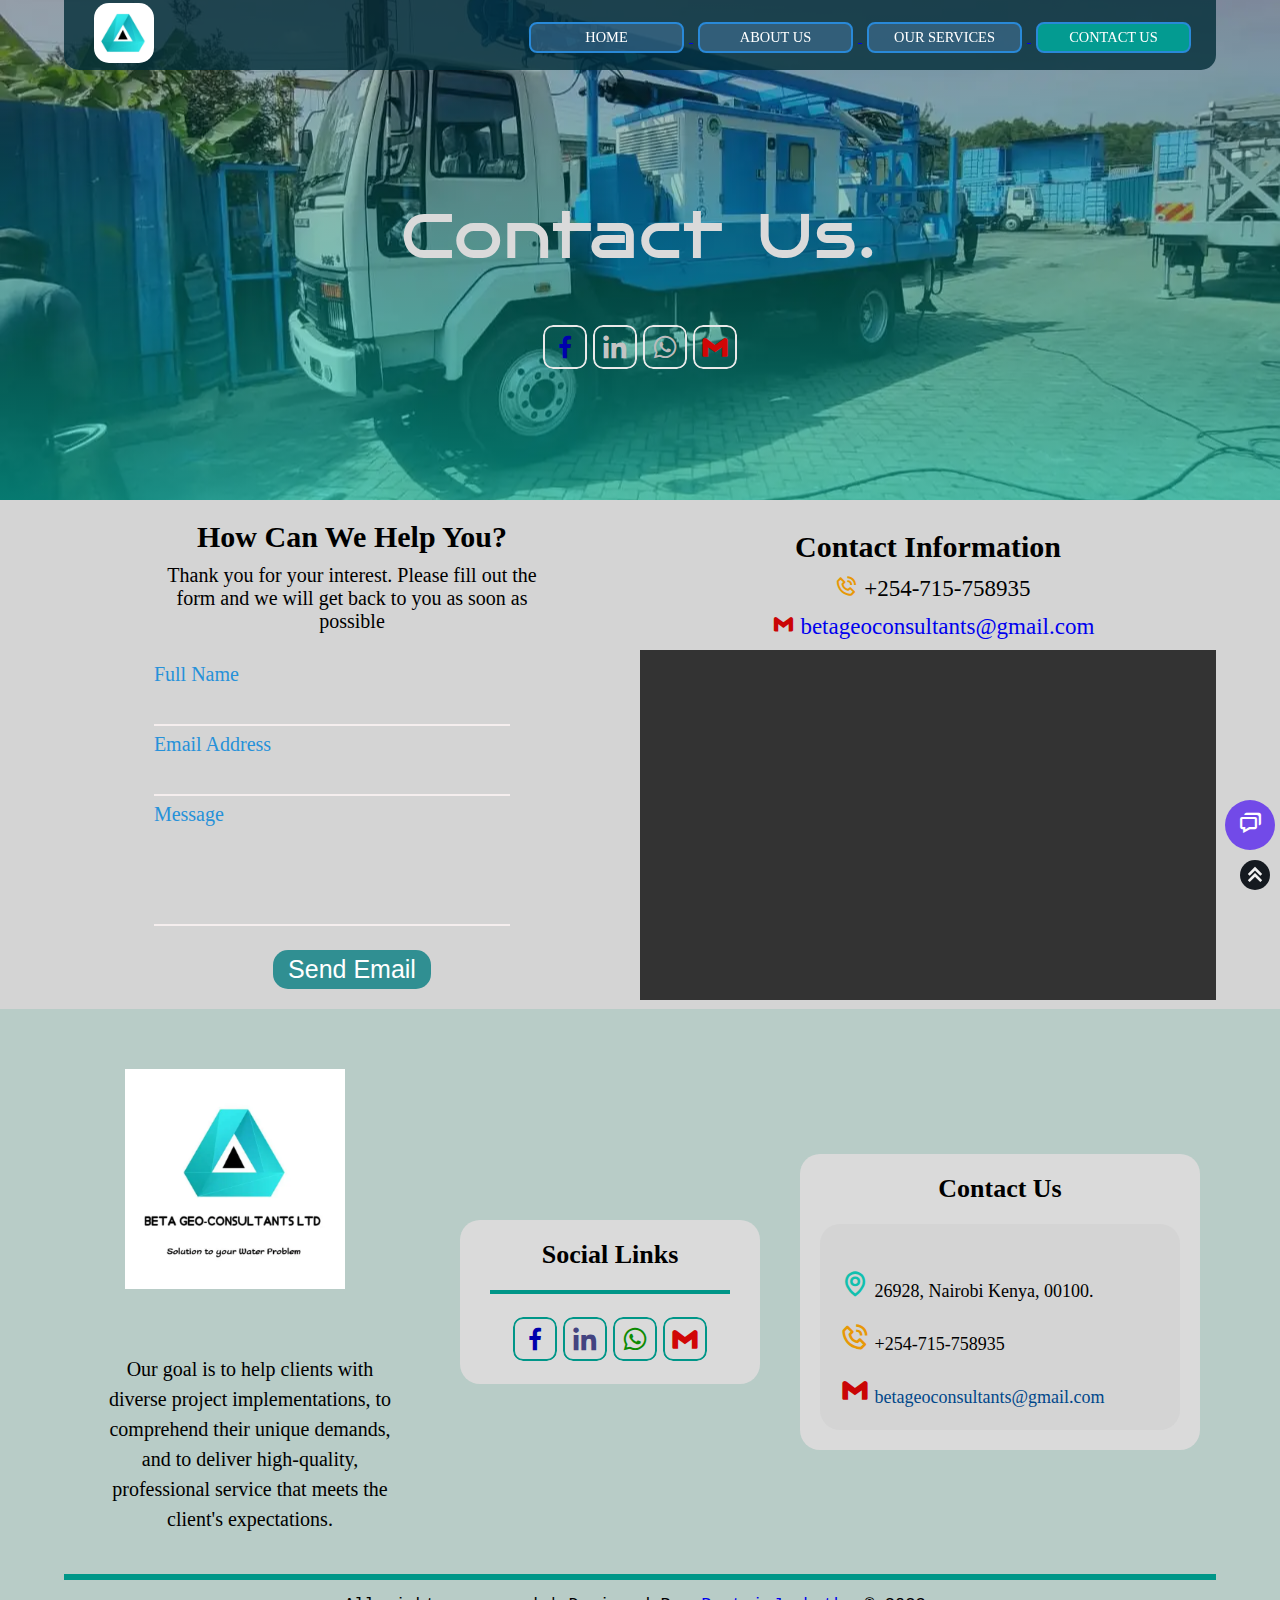
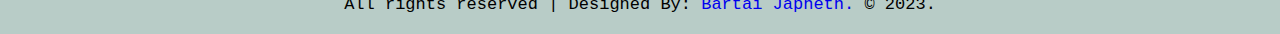
<file: contact_us.html>
<!DOCTYPE html>
<html lang="en">
<head>
    <link rel="preconnect" href="https://fonts.gstatic.com/" crossorigin>
    <title>Contact Us Page | Beta Geo-Consultants LTD</title>
    <link rel="icon" href="images/drop.ico" type="image/icon type">
    <link rel="stylesheet" href="https://unpkg.com/boxicons@latest/css/boxicons.min.css">
    <link href="https://fonts.googleapis.com/css2?family=Bruno+Ace&family=Caveat:wght@500&display=swap" rel="stylesheet">
    <link rel="stylesheet" href="https://cdnjs.cloudflare.com/ajax/libs/font-awesome/5.15.3/css/all.min.css"/>
    <link rel="stylesheet" href="styles/contact-us.css">
    <script src="https://smtpjs.com/v3/smtp.js"></script>  <!--SMTPJS link -->
    <script src="script.js"></script>

    <script src="chatbot.js" defer></script>
    <link rel="stylesheet" href="styles/chatbot.css">
    <link rel="stylesheet" href="https://cdn.jsdelivr.net/npm/boxicons@latest/css/boxicons.min.css">

    <!-- Meta Tags-->
    <meta charset="UTF-8">
    <meta http-equiv="X-UA-Compatible" content="IE=edge">
    <meta name="viewport" content="width=device-width, initial-scale=1.0">
    <meta name="description" content="Beta Geo-Consultants limited is a geological consultancy firm that deals with Geotechnical investigations of the Earth. We offer quality services including we offer expertise in hydrological survey, borehole drilling, borehole camera inspection, submersible pump installation, pump testing services, elevated tower construction, and borehole solarization services. Contact us for consultation, supervision, and contracting. Thank You!">
    <meta name="keywords" content="geo-consultants, boreholes, borehole drilling prices, geophysical surveys, hydrogeological surveys, borehole drilling, coring, steel tank installation, borehole solarisations, consultation, borehole pump intallation, submersibme pump installation in kenya, hydrological survey in kenya, borehole camera inspection in kenya, borehole camera inspection, borehole maintenance services">
    <meta name="author" content="Beta Geo-Consultants LTD">
    <meta name="robots" content="index, follow">
    <meta name="revisit-after" content="7 days">
    <!-- Open Graph Protocol Meta Tags -->
    <meta property="og:title" content="Beta Geo-Consultants LTD | Solutions To Your Water Problems." />
    <meta property="og:type" content="website" />
    <meta property="og:url" content="https://www.betageoconsultants.co.ke" />
    <meta property="og:image" content="images/Logo.webp" />
    <meta property="og:description" content="We are a leading water drilling consultants agency specializing in a comprehensive range of services to meet the diverse water needs of communities, industries, and businesses. We offer expertise in hydrological survey, borehole drilling, borehole camera inspection, submersible pump installation, pump testing services, elevated tower construction, and borehole solarization services.">
</head>
<body>
    <!-- Navigation Bar section -->
    <section id="navigation-bar">
        <nav class="nav-links">
            <div class="nav-logo">
                <img src="images/Logo.webp" alt="">
                <ul class="list-items">
                    <a href="index.html">
                        <li>
                            Home
                        </li>
                    </a>
                    <a href="about_us.html">
                        <li>
                            About Us
                        </li>
                    </a>
                    <a href="our_services.html">
                        <li>
                            Our Services
                        </li>
                    </a>
                    <a href="contact_us.html">
                        <li id="active">
                            Contact Us
                        </li>
                    </a>
                </ul>
            </div>
        </nav>
    </section>

    <!-- Side Navigation Bar Section -->
    <section id="side-navigation-bar">
        <div class="wrapper">
            <input type="checkbox" id="btn" hidden>
            <label for="btn" class="menu-btns">
            <i class="fas fa-bars"></i>
            <i class="fas fa-times"></i>
            </label>
            <nav id="sidebar">
                <div class="title">
                    <img src="images/Logo.webp" alt="Beta-Logo">
                    <h2>Beta Geo-Consultants LTD</h2>
                </div>
                <ul class="list-items">
                    <li><a href="index.html"><i class="fas fa-home"></i>Home</a></li>
                    <li><a href="about_us"><i class="fas fa-user"></i>About Us</a></li>
                    <li><a href="our_services.html"><i class="fas fa-stream"></i>Our Services</a></li>
                    <li id="active"><a href="contact_us.html"><i class="fas fa-phone-alt"></i>Contact Us</a></li>
                    <div class="icons">
                        <a href="https://facebook.com/betageoconsultants" target="_blank"><i class="fab fa-facebook-f"></i></a>
                        <a href="https://linkedin.com/company/beta-geo-consultants" target="_blank"><i class="fab fa-linkedin"></i></a>
                        <a href="https://wa.me/message/EONTRJX3EIVQO1" target="_blank"><i class="fab fa-whatsapp"></i></a>
                        <a href="mailto:betageoconsultants@gmail.com" target="_blank"><i class="fas fa-envelope"></i></a>
                    </div>
                </ul>
            </nav>
        </div>
    </section>

    <!-- Banner section -->
    <section id="banner">
        <p>Contact Us.</p>
        <div id="social-links">
            <a href="https://facebook.com/betageoconsultants" target="_blank">
                <div class="l1">
                    <i class='bx bxl-facebook'></i>
                </div>
            </a> 
            
            <a href="https://linkedin.com/company/beta-geo-consultants" target="_blank">
                <div class="l2">
                    <i class='bx bxl-linkedin'></i>
                </div>
            </a>

            <a href="https://wa.me/message/EONTRJX3EIVQO1" target="_blank">
                <div class="l3">
                    <i class='bx bxl-whatsapp'></i>
                </div>
            </a>

            <a href="mailto:betageoconsultants@gmail.com" target="_blank">
                <div class="l4">
                    <i class='bx bxl-gmail'></i>
                </div>
            </a>
        </div>
    </section>
    
    <!-- Email Section -->
    <section id="email-us">
        <div class="get-in-touch">
            <h2>How Can We Help You?</h2>
            <p>Thank you for your interest.
                Please fill out the form and we 
                will get back to you as soon 
                as possible
            </p>
            <div class="email-sect">
                <form id="email-form" method="post" class="form">
                    <div class="text-field">
                        <label for="full_name">Full Name</label>
                        <input type="text" name="name" id="name" required>
                    </div>

                    <div class="text-field">
                        <label for="email-add">Email Address</label>
                        <input type="email" name="email" id="email-add" required>
                    </div>

                    <div class="text-field">
                        <label for="message">Message</label>
                        <textarea type="text" name="message" id="message" required></textarea>
                    </div>
                                        
                    <div class="btns">
                        <button type="submit" id="button" class="btn" onclick="openPopup()">
                            Send Email
                        </button>
                    </div>
                    <div class="popup" id="popup">
                        <img src="images/icon.png">
                        <h2 id="name">Thank You!</h2>
                        <h3>We Will Get Back To You As Soon As Possible.</h3>
                        <button type="button" class="close-btn" onclick="closePopup()">OK</button>
                    </div>
                </form>

                <script>
                    // Script for sending email to the client
                    const full_name = document.getElementById("name");
                    const email = document.getElementById("email-add");
                    const message = document.getElementById("message");
                    const submit = document.getElementsByClassName("form")[0];
                    let popup = document.getElementById("popup");

                    function closePopup(){
                        popup.classList.remove("open-popup")
                    }
                    submit.addEventListener("submit", (e) =>{
                        e.preventDefault();
                        let ebody = `
                            <b>Name: </b>${full_name.value}
                            <br>
                            <b>Email Address: </b>${email.value}
                            <br>
                            <b>Message: </b>${message.value}
                            <br>
                            `;
                        Email.send({
                            SecureToken: "27e27fa9-f0bb-40bf-991e-a1916b409b87",
                            To: "betageoconsultants@gmail.com",
                            From: "betageoconsultants@gmail.com",
                            Subject: "New Message From " + full_name.value,
                            Body: ebody,
                        }).then(
                            function openPopup(){
                                popup.classList.add("open-popup");
                                document.getElementById("name").value = "";
                                document.getElementById("email-add").value = "";
                                document.getElementById("message").value = "";
                            }
                        );
                    })
                </script>
            </div>
        </div>

        <div class="find-us">
            <h2>Contact Information</h2>
            <div class="links">
                <div class="locale">
                    <p id="p2">
                        <i class='bx bx-phone-call'></i>
                        +254-715-758935
                    </p>
                </div>
                <div class="locale">
                    <p id="p3">
                        <a href="mailto:betageoconsultants@gmail.com" target="_blank">
                            <i class='bx bxl-gmail' ></i>
                            betageoconsultants@gmail.com
                        </a>
                    </p>
                </div>
            </div>
            <div id="map">
                <iframe src="https://www.google.com/maps/embed?pb=!1m18!1m12!1m3!1d15955.626827452446!2d36.90954352814794!3d-1.2248268802156193!2m3!1f0!2f0!3f0!3m2!1i1024!2i768!4f13.1!3m3!1m2!1s0x182f15c49f82fdc5%3A0x5db61e3309d888a9!2sBeta%20Geo-Consultants!5e0!3m2!1sen!2ske!4v1685112989155!5m2!1sen!2ske" style="border:0;" allowfullscreen="" loading="lazy" referrerpolicy="no-referrer-when-downgrade">
                </iframe>
            </div>
        </div>
    </section>

    <!-- Chatbot Section -->
    <section id="chatbot">
        <button class="chatbot-toggler">
            <span><i class='bx bx-chat'></i></span>
            <span><i class='bx bx-x'></i></span>
        </button>
        <div class="chatbot">
            <header>
                <h2>Support | Beta Geo-Consultants.</h2>
                <span><i class='bx bx-x' id="close-btn"></i></span>
            </header>
            <div class="container">
                <ul class="chatbox">
                    <li class="chat incoming">
                        <span class="material-symbols-outlines"><img src="images/Logo.webp" alt="Image Icon Of Beta Geo Logo"></span>
                        <p>Hi there! <br>How can I help your today?</p>
                    </li>
                </ul>
            </div>
            <div class="chat-input">
                <textarea placeholder="Type Your Message..." required></textarea>
                <span id="send-btn" class="material-symbols-outlined"><i class='bx bx-send'></i></span>
            </div>
        </div>
    </section>

    <!-- Scroll to top Button -->
    <section id="scroll-up" onclick="scrollToTop()">
        <div class="container-scroll">
            <i class='bx bx-chevrons-up'></i>
        </div>
    </section>

    <script>
        function scrollToTop(){
            window.scrollTo(0, 0);
        }
    </script>

    <!-- Footer Section -->
    <section class="footer">
        <div class="footer-cont">
            <div id="f-div1">
                <div id="d1">
                    <img src="images/footer-logo.webp" alt="Footer Image Logo">
                </div>

                <div id="d2">
                    <p>Our goal is to help clients with diverse project 
                    implementations, to comprehend their unique demands, 
                    and to deliver high-quality, professional service 
                    that meets the client's expectations.
                    </p>
                </div>
            </div>

            <div id="f-div2">
                <h1>Social Links</h1>
                <hr>
                <div id="social-links">
                    <a href="https://facebook.com/betageoconsultants" target="_blank">
                        <div class="l1">
                            <i class='bx bxl-facebook'></i>
                        </div>
                    </a> 
                    
                    <a href="https://linkedin.com/company/beta-geo-consultants" target="_blank">
                        <div class="l2">
                            <i class='bx bxl-linkedin'></i>
                        </div>
                    </a>

                    <a href="https://wa.me/message/EONTRJX3EIVQO1" target="_blank">
                        <div class="l3">
                            <i class='bx bxl-whatsapp'></i>
                        </div>
                    </a>

                    <a href="mailto:betageoconsultants@gmail.com" target="_blank">
                        <div class="l4">
                            <i class='bx bxl-gmail'></i>
                        </div>
                    </a>
                </div>
            </div>
            
            <div id="f-div3">
                <h1>Contact Us</h1>

                <!-- Copied from  contact us -->
                <div id="find-us">
                    <div class="locale">
                        <p id="p1">
                            <i class='bx bx-map'></i>
                            26928, Nairobi Kenya, 00100.
                        </p>
                    </div>
                    <div class="locale">
                        <p id="p2">
                            <i class='bx bx-phone-call'></i>
                            +254-715-758935
                        </p>
                    </div>
                    <div class="locale">
                        <p id="p3">
                            <a href="mailto:betageoconsultants@gmail.com" target="_blank">
                                <i class='bx bxl-gmail' ></i>
                                betageoconsultants@gmail.com
                            </a>
                        </p>
                    </div>
                </div>
            </div>
        </div>
        <hr class="copy">
        <p id="copyright">
            All rights reserved | Designed By: 
            <a href="mailto:6mutaibartai58@gmail.com" target="_blank">
            Bartai Japheth.
        </a> 
            &#169; 2023.
        </p>
    </section>
</body>
</file>
<file: styles/index.css>
*{
    margin: 0;
    padding: 0;
    box-sizing: border-box;
    font-family: 'Times New Roman', Times, serif;
    scroll-behavior: smooth;
}

/* Navigation Bar */
#navigation-bar{
    margin: 0;
    padding: 0;
    box-sizing: border-box;
}

#navigation-bar .nav-links{
    position: fixed;
    width: 90%;
    height: 70px;
    background-color: rgba(2, 45, 56, 0.8);
    border-radius: 0 0 15px 15px;  
    margin-left: 5%;
    margin-right: 5%; 
    z-index: 50;
}

#navigation-bar .nav-links .nav-logo img{
    margin-top: 3px;
    margin-left: 30px;
    width: 60px;
    border-radius: 15px;
}

#navigation-bar .nav-links .list-items{
    margin-top: 6px;
    position: relative;
    float: right;
    list-style: none;
    margin-right: 20px;
    width: auto;
}

#navigation-bar .nav-links .list-items li{
    width: 155px;
    padding: 5px;
    background: rgba(74, 125, 167, 0.486);
    margin: 10px;
    display: inline-block;
    text-align: center;  
    border-radius: 15px;
    border: 2px solid rgb(41, 137, 216);
    transition: 0.5s;
    color: #fff;
    font-size: 19px;
    font-weight: 500;
    text-transform: uppercase;
}

#navigation-bar .nav-links .list-items li:hover{
    background-color: rgb(7, 189, 177);
}

#navigation-bar .nav-links .list-items li a{
    text-decoration: none;
}

#navigation-bar .nav-links .list-items #active{
    background-color: rgb(3, 155, 145);
}


/* Side Navigation Section */
#side-navigation-bar{
    top: 0;
    height: 100vh;
    position: fixed;
    display: none;
    z-index: 10;
}

.wrapper{
    height: 100%;
    width: 300px;
    z-index: 50;
}

.wrapper .menu-btns{
    position: fixed;
    left: 30px;
    top: 10px;
    background: #333333a9;
    color: #fff;
    height: 45px;
    width: 45px;
    z-index: 9999;
    border: 1px solid #333;
    border-radius: 5px;
    cursor: pointer;
    display: flex;
    align-items: center;
    justify-content: center;
    transition: all 0.5s ease;
}

#btn:checked ~ .menu-btns{
    left: 296px;
}

.wrapper .menu-btns i{
    position: absolute;
    font-size: 25px;
    transition: all 0.3s ease;
}

.wrapper .menu-btns i.fa-times{
    opacity: 0;
}

#btn:checked ~ .menu-btns i.fa-times{
    opacity: 1;
    transform: rotate(-180deg);
}

#btn:checked ~ .menu-btns i.fa-bars{
    opacity: 0;
    transform: rotate(180deg);
}

#sidebar{
    position: fixed;
    background: #404040;
    height: 100%;
    width: 300px;
    overflow: hidden;
    transition: all 0.5s ease;
    margin-bottom: 10px;
    left: -300px;
}

#btn:checked ~ #sidebar{
    left: 0;
}

#sidebar .title{
    background: #333;
    line-height: 65px;
}

#sidebar .title img{
    width: 46%;
    border-radius: 20px;
    margin-left: 27%;
    margin-right: 27%;
    margin-top: 10px;
}

#sidebar .title h2{
    color: #fff;
    text-align: center;
    line-height: normal;
    font-size: 24px;
}

#sidebar .list-items{
    background-color: #404040;
    width: 230px;
    height: 100%;
    list-style: none;
}

#sidebar .list-items li{
    padding-left: 40px;
    line-height: 50px;
    border-top: 1px solid rgba(255, 255, 255, 0.1);
    border-bottom: 1px solid #333;
    transition: all 0.4s ease;
}

#sidebar .list-items #active{
    background-color: #464646a4;
    box-shadow: 0 0px 10px 3px #111111;
}

#sidebar .list-items li:hover{
    border-top: 1px solid transparent;
    border-bottom: 1px solid transparent;
    box-shadow: 0 0px 10px 3px #222;
}

#sidebar .list-items li a{
    color: #f2f2f2;
    text-decoration: none;
    font-size: 18px;
    font-weight: 500;
    height: 100%;
    width: 100%;
    display: block;
}

#sidebar .list-items li a i{
    margin-right: 20px;
}

#sidebar .list-items .icons{
    width: 100%;
    height: 40px;
    text-align: center;
    line-height: 40px;
    display: flex;
    margin-top: 20px;
    justify-content: center;
    align-items: center;
    margin-bottom: 60px;
}

#sidebar .list-items .icons a{
    height: 100%;
    width: 40px;
    display: block;
    margin: 0 5px;
    font-size: 18px;
    color: #f2f2f2;
    background: #4a4a4a4a;
    border-radius: 5px;
    border: 1px solid #383838;
    transition: all 0.3 ease;
}

#sidebar .list-items .icons a:hover{
    background: #404040;
}

.list-items .icons a:first-child{
    margin-left: 0px;
}

/* Media Query For Very Small Screen Sized Phones */
@media only screen and (max-width: 480px){
    #navigation-bar{
        display: none;
    }

    #btn:checked ~ .menu-btns{
        left: 226px;
    }

    #side-navigation-bar{
        top: 0;
        height: 100%;
        position: fixed;
        display: contents;
        z-index: 50;
    }

    #sidebar{
        top: 0;
        width: 230px;
        z-index: 50;

    }
}

@media only screen and  (min-width: 481px)and (max-width: 889px){
    #navigation-bar{
        display: none;
    }

    #side-navigation-bar{
        display: contents;
    }

    .wrapper{
        display: contents;
    }

    #sidebar{
        top: 0;
        width: 230px;
        z-index: 50;
    }

    #btn:checked ~ .menu-btns{
        left: 226px;
    }
}

/* Media Query For medium sized screens */
@media only screen and  (min-width: 890px){
    .wrapper{
        display: none;
    }

    #navigation-bar .nav-links .list-items li{
        font-size: 0.9em;
        width: 155px;
        margin: 16px 5px 10px 5px;
        border-radius: 8px;
    }
}

/* Home Page Section */
#banner{
    background: linear-gradient(rgba(0,0,0,0.3), #04cfbbd2), url(Home-background.webp);
    background-size: cover;
    background-position: center;
    height: 100%;
}

.company-name{
    text-align: center;
    color: #f1f1f1;
    padding-top: 130px;
}

.company-name h1{
    font-family: 'Bruno Ace', 'Times New Roman', Times, serif, cursive;
    font-size: 100px;
}

.company-name p{
    font-family: 'Caveat', cursive;
    font-style: italic;
    color: #1b1a1a;
    font-size: 50px;
    font-weight: bold;
}

.banner-btn{
    margin-top: 40px;
}

.banner-btn a{
    overflow: hidden;
    border-radius: 13px;
    font-size: 20px;
    font-weight: 800;
    width: 150px;
    text-decoration: none;
    display: inline-block;
    margin: 0 10px;
    padding: 12px 0;
    color: #fff;
    border: .5px solid #fff;
    z-index: 1;
    transition: 1s;
}

.banner-btn a:hover{
    background-color: rgb(67, 118, 214);
    color: #000;
}


/* Media Query For Very Small Screen Sized Phones */
@media only screen and (max-width: 480px){
    #banner{
        background: linear-gradient(rgba(0,0,0,0.3), #04cfbbd2), url(Home-background.webp);
        background-size: cover;
        background-position: center;
        height: 500px;
        display: flex;
        justify-content: center;
        align-items: center;
    }

    #banner .company-name #top{
        font-size: 1.4em;
    }

    #banner .company-name p{
        font-size: 1.2em;
    }

    .banner-btn a{
        font-size: 1.2em;
    }
}

@media only screen and  (min-width: 481px) and (max-width: 767px){
    #banner{
        background: linear-gradient(rgba(0,0,0,0.3), #04cfbbd2), url(Home-background.webp);
        background-size: cover;
        background-position: center;
        height: 100vh;
        display: flex;
        justify-content: center;
        align-items: center;
    }
    
    .company-name h1{
        font-size: 2em;
        margin-left: 5px;
    }

    .company-name p{
        font-size: 1.8em;
        margin-left: 5px;
    }
}

@media only screen and  (min-width: 768px) and (max-width: 1023px){
    #banner{
        background: linear-gradient(rgba(0,0,0,0.3), #04cfbbd2), url(Home-background.webp);
        background-size: cover;
        background-position: center;
        height: 100vh;
        display: flex;
        justify-content: center;
    }

    .company-name{
        align-self: center;
        justify-content: center;
    }

    .company-name h1{
        font-size: 44px;
        margin-left: 5px;
    }

    .company-name p{
        font-size: 30px;
        margin-left: 5px;
    }

}

@media only screen and  (min-width: 1024px){
    #banner{
        background: linear-gradient(rgba(0,0,0,0.3), #04cfbbd2), url(Home-background.webp);
        background-size: cover;
        background-position: center;
        height: 100vh;
        display: flex;
        justify-content: center;
        align-items: center;
    }

    .company-name h1{
        font-size: 4em;
        margin-left: 5px;
    }

    .company-name p{
        font-size: 2.8em;
        margin-left: 5px;
    }

}

/* About us */
/* Why Us */
.about{
    box-sizing: border-box;
    background-color: rgba(134, 141, 139, 0.178);
    width: 100%;
    padding: 70px 0;
}

.about-text{
    text-align: center;
    margin-bottom: 30px;
}

.about-text p{
    font-size: 25px;
    color: #009688;
    font-weight: 500;
}

.about-text h1{
    font-size: 43px;
    margin-bottom: 20px;
}

.wrapper{
    align-items: center;
    justify-content: center;
    display: flex;
    flex-wrap: wrap;
    box-sizing: border-box;
    width: 100%;
}

.div1{
    width: 500px;
    margin-bottom: 20px;
}

.div1 img{
    width: 98%;
}

.div2{
    margin-left: 20px;
    padding-top: 20px;
    width: 600px;
    margin-bottom: 20px;
}

.div2 p{
    line-height: 1.5;
    text-align: center;
    font-size: 20px;
}

.div2 a{
    text-align: center;
    text-decoration: none;
    display: inline-block;
    margin-left: auto;
    margin-right: auto;
}

.div2 a p{
    color: #fff;
    border-radius: 30px;
    padding: 5px 30px 5px 30px;
    text-align: center;
    background-color: rgba(9, 100, 175, 0.712);
    transition: 0.5s;
}

.div2 a:hover p{
    background-color: rgba(79, 26, 114, 0.884);
    box-shadow: 5px 9px 15px #888888;
}

.div3{
    margin-top: 40px;
    display: flex;
}

/* Media Query For Very Small Screen Sized Phones */
@media only screen and (max-width: 480px){
    .wrapper .div2{
        width: 90%;
    }

    .wrapper .div2 p{
        font-size: 1.2em;
        line-height: 1.3;
        text-align: left;
    }
}

@media only screen and  (min-width: 481px) and (max-width: 767px){
    .about .wrapper .div2{
        width: 85%;
    }
}

@media only screen and  (min-width: 768px) and (max-width: 1023px){
    .wrapper{
        align-items: center;
        justify-content: center;
        display: flex;
        flex-wrap: wrap;
        box-sizing: border-box;
        width: 100%;
    }
    
    .div1{
        margin-left: 10px;
        display: flex;
        justify-content: center;
        align-items: center;
        width: 450px;
        margin-bottom: 20px;
    }
    
    .div1 img{
        width: 90%;
    }
    
    .div2{
        margin-left: 20px;
        padding-top: 20px;
        width: 85%;
        margin-bottom: 20px;
        padding: 20px;
    }
    
    .div2 p{
        line-height: 1.5;
        text-align: center;
        font-size: 20px;
    }
    
    .div2 a{
        text-align: center;
        text-decoration: none;
        display: inline-block;
        margin-left: auto;
        margin-right: auto;
    }
    
    .div2 a p{
        color: #fff;
        border-radius: 30px;
        padding: 5px 30px 5px 30px;
        text-align: center;
        background-color: rgba(9, 100, 175, 0.712);
        transition: 0.5s;
    }
    
    .div2 a:hover p{
        background-color: rgba(79, 26, 114, 0.884);
        box-shadow: 5px 9px 15px #888888;
    }
    
    .div3{
        margin-top: 40px;
        display: flex;
    }
}

@media only screen and  (min-width: 1024px) and (max-width: 1119px){
    .div2{
        margin-left: 20px;
        padding-top: 20px;
        width: 85%;
        margin-bottom: 20px;
        padding: 20px;
    }
}

/* Why us */
.why-us{
    box-sizing: border-box;
    background-color: rgba(228, 218, 218, 0.253);
    width: 100%;
    padding: 70px 0;
}

.why-us #title{
    text-align: center;
    margin-bottom: 30px;
}

.why-us #title h1{
    font-size: 43px;
    margin-bottom: 20px;
}

.us-container{
    align-items: center;
    justify-content: center;
    display: flex;
    flex-wrap: wrap;
    box-sizing: border-box;
    width: 100%;
}

.us-container div{
    width: 370px;
    margin-bottom: 20px;
}

.us-container .us-div1, .us-div2, .us-div3{
    background-color: #f1f1f1;
    border-radius: 0px 0px 25px 25px;
    margin-right: 9px;
    margin-left: 9px;
    padding-top: 10px;
    padding-bottom: 10px;
}

.us-container div img{
    width: 370px;
    height: 270px;
    object-fit: contain;
}

.us-container div h4{
    margin-top: 20px;
    font-size: 23px;
    text-align: center;
}

.us-container div p{
    margin-top: 10px;
    font-size: 20px;
    text-align: center;
}

.us-container #call-us{
    display: flex;
    margin-top: 30px;
}

.us-container div a{
    text-align: center;
    text-decoration: none;
    display: inline-block;
    margin-left: auto;
    margin-right: auto;
}

.us-container #call-us p{
    color: #fff;
    border-radius: 30px;
    padding: 5px 30px 5px 30px;
    text-align: center;
    background-color: rgba(9, 100, 175, 0.712);
    transition: 0.5s;
}

.us-container #call-us a:hover p{
    background-color: rgba(79, 26, 114, 0.884);
    box-shadow: 5px 9px 15px #888888;
}

@media only screen and (max-width: 480px){
    .why-us #title{
        font-size: 1.3em;
    }

    .why-us .us-container div{
        width: 90%;
    }

    .why-us .us-container div img{
        width: 100%;
    }

    .why-us .us-container #why-us{
        padding: 5px;
    }
}

@media only screen and  (min-width: 768px) and (max-width: 1023px){
    .us-container div{
        width: 340px;
        margin-bottom: 20px;
    }

    .us-container div p{
        margin-top: 10px;
        font-size: 17px;
        text-align: center;
    }
}


/* Why us */
.why-us{
    box-sizing: border-box;
    background-color: rgba(228, 218, 218, 0.253);
    width: 100%;
    padding: 70px 0;
}

.why-us #title{
    text-align: center;
    margin-bottom: 30px;
}

.why-us #title h1{
    font-size: 43px;
    margin-bottom: 20px;
}

.us-container{
    align-items: center;
    justify-content: center;
    display: flex;
    flex-wrap: wrap;
    box-sizing: border-box;
    width: 100%;
}

.us-container div{
    width: 370px;
    margin-bottom: 20px;
}

.us-container .us-div1, .us-div2, .us-div3{
    background-color: #f1f1f1;
    border-radius: 0px 0px 25px 25px;
    margin-right: 9px;
    margin-left: 9px;
    padding-top: 10px;
    padding-bottom: 10px;
}

.us-container div img{
    width: 370px;
    height: 270px;
    object-fit: contain;
}

.us-container div h4{
    margin-top: 20px;
    font-size: 23px;
    text-align: center;
}

.us-container div p{
    margin-top: 10px;
    font-size: 20px;
    text-align: center;
}

.us-container #call-us{
    display: flex;
    margin-top: 30px;
}

.us-container div a{
    text-align: center;
    text-decoration: none;
    display: inline-block;
    margin-left: auto;
    margin-right: auto;
}

.us-container #call-us p{
    color: #fff;
    border-radius: 30px;
    padding: 5px 30px 5px 30px;
    text-align: center;
    background-color: rgba(9, 100, 175, 0.712);
    transition: 0.5s;
}

.us-container #call-us a:hover p{
    background-color: rgba(79, 26, 114, 0.884);
    box-shadow: 5px 9px 15px #888888;
}

@media only screen and (max-width: 1290px){
    .us-container div{
        width: 340px;
        margin-bottom: 20px;
    }

    .us-container div p{
        margin-top: 10px;
        font-size: 17px;
        text-align: center;
    }
}


/* Services Section */
.our-services{
    box-sizing: border-box;
    background-color: rgba(134, 141, 139, 0.178);
    width: 100%;
    padding: 70px 0;
}

.our-services .title{
    text-align: center;
    margin-bottom: 30px;
}

.our-services .title p{
    font-size: 25px;
    color: #009688;
    font-weight: 500;
}

.our-services .title h1{
    font-size: 43px;
    margin-bottom: 20px;
}

.service-container{
    align-items: center;
    justify-content: center;
    display: flex;
    flex-wrap: wrap;
    box-sizing: border-box;
    width: 100%;
}

.service-container .div{
    background-color: rgba(255, 255, 255, 0.479);
    margin: 20px;
    border-radius: 10px;
    justify-content: center;
    align-items: center;
    display: flex;
    width: 270px;
    height: 100%;
    transition: .5s;
}

.service-container .div:hover{
    box-shadow: 5px 9px 15px #888888;
}

.service-container .div a{
    text-decoration: none;
    color: #000;
}

.service-container div .image-div{
    justify-content: center;
    align-items: center;
}

.service-container div .image-div img{
    margin-top: 20px;
    display: block;
    width: 250px;
    height: 250px;
    object-fit: contain;
}

.service-container div .image-div p{
    cursor: pointer;
    margin-top: 20px;
    margin-bottom: 20px;
    width: 250px;
    font-size: 20px;
    text-align: center;
}

.service-container div .image-div #click{
    color: #f1f1f1;
    background-color: steelblue;
    border-radius: 20px;
    font-size: 15px;
}

@media only screen and (max-width: 1290px){
    .our-services .title h1{
        font-size: 34px;
        margin-bottom: 20px;
    }
}


/* Contact Us Section */
.contact-sec{
    box-sizing: border-box;
    background-color: #dbdbdb;
    width: 100%;
    padding: 70px 0;
}

.contact-sec .title{
    text-align: center;
    margin-bottom: 30px;
}

.contact-sec .title p{
    font-size: 25px;
    color: #0a99ac;
    font-weight: 500;
}

.contact-sec .title h1{
    font-size: 43px;
    margin-bottom: 20px;
}

.contact-sec .container{
    justify-content: center;
    align-items: center;
    display: flex;
    flex-wrap: nowrap;
    box-sizing: border-box;
    width: 100%;
}

.contact-sec .container .message-us{
    justify-content: center;
    align-items: center;
    width: 600px;
    flex-wrap: nowrap;
    background-color: #c4c4c4;
    border-radius: 18px;
    margin: 20px;
}

.contact-sec .container .message-us h1{
    text-align: center;
    margin-top: 20px;
    font-size: 25px;
}

.contact-sec .container .message-us p{
    margin-left: auto;
    margin-right: auto;
    width: 500px;
    text-align: center;
    font-size: 21px;
    margin-bottom: 20px;
    margin-left: 20px;
}

.contact-sec .container .message-us form{
    justify-content: center;
    align-items: center;
    width: 100%;
    box-sizing: border-box;
    margin: 0;
}

.message-us form .text-field{
    border-bottom: 2px solid #f5eeee;
    width: 100%;
    margin: 30px;
}

.text-field input{
    width: 100%;
    padding: 0 5px;
    height: 40px;
    font-size: 20px;
    border: none;
    background: none;
    outline: none;
}

.text-field textarea{
    resize: none;
    width: 100%;
    padding: 10px 5px;
    height: 100px;
    font-size: 20px;
    border: none;
    background: none;
    outline: none;
}

.text-field label{
    top: -5px;
    left: 5px;
    color: #2691d9;
    transform: translateY(-50%);
    font-size: 20px;
    pointer-events: none;
    transition: 0.5s;
    margin-bottom: 10px;
}

.message-us form .btns{
    width: 100%;
    margin-left: auto;
    margin-right: auto;
}

.btns{
    display: flex;
    justify-content: center;
    align-items: center;
}

.btns #button{
    margin-left: auto;
    margin-right: auto;
    justify-content: center;
    align-items: center;
    border-radius: 30px;
    background-color: cadetblue;
    font-size: 25px;
    font-weight: 800;
    color: #000000;
    border: 2px;
    padding: 5px 15px 5px 15px;
    margin-bottom: 20px;
    transition: .5s;
}

.btns #button i{
    transition: .5s;
    color: #d1d1d1;
}

.btns #button:hover i{
    color: #e9b119;
}

.btns #button:hover{
    box-shadow: 5px 9px 15px #888888;
    background-color: #00922c;
}

/* Popup details */
.popup{
    width: 300px;
    background-color: #fff;
    border-radius: 6px;
    position: fixed;
    top: 0%;
    left: 50%;
    transform: translate(-50%, -50%) scale(0.1);
    text-align: center;
    padding: 0 30px 30px;
    color: #333;
    visibility: hidden;
    transition: transform 0.4s, top 0.4s;
}
.open-popup{
    visibility: visible;
    top: 50%;
    transform: translate(-50%, -50%) scale(1);
}
.popup img{
    width: 100px;
    margin-top: -50px;
    border-radius: 50%;
    box-shadow: 0 2px 5px rgba(0, 0, 0, 0.2);
}
.popup #name{
    font-size: 38px;
    font-weight: 50px;
    margin: 20px 0 10px;
}
.popup h3{
    text-align: center;
    width: 95%;
}
.popup .close-btn{
    width: 95%;
    margin-top: 30px;
    padding: 10px 0;
    background: #6fd649;
    color: #fff;
    border: 0;
    outline: none;
    font-size: 18px;
    border-radius: 4px;
    cursor: pointer;
    box-shadow: 0 5px 5px rgba(0, 0, 0, 0.2);
}

.contact-sec .container .other-methods{
    justify-content: center;
    align-items: center;
    width: 600px;
    flex-wrap: nowrap;
    background-color: #c4c4c4;
    border-radius: 18px;
    margin: 20px;
}

.contact-sec .container .other-methods h1{
    text-align: center;
    margin-top: 20px;
    font-size: 25px;
}

.contact-sec .container .other-methods p{
    margin-left: auto;
    margin-right: auto;
    width: 500px;
    text-align: center;
    font-size: 21px;
    margin-bottom: 20px;
    margin-left: 20px;
}

.contact-sec .container .other-methods #find-us{
    background-color: #d4d4d4;
    width: 70%;
    margin-left: auto;
    margin-right: auto;
    border-radius: 20px;
    padding-top: 25px;
    padding-bottom: 2px;
    margin-bottom: 20px;
}

#find-us .locale{
    align-items: start;
    width: 100%;
    margin-bottom: 20px;
}

#find-us .locale p{
    text-align: start;
}

#find-us .locale p i{
    text-align: start;
    font-size: 30px;
}

#find-us .locale #p1 i{
    color: #11c0ae;

}

#find-us .locale #p2 i{
    color: #e79806;

}

#find-us .locale #p3 a{
    text-decoration: none;
    color: #00478a;
}

#find-us .locale #p3 a:hover{
    text-decoration: underline;
}

#find-us .locale #p3 i{
    color: #ca0505;

}

.follow{
    background-color: #d4d4d4;
    width: 70%;
    margin-left: auto;
    margin-right: auto;
    border-radius: 20px;
    padding-top: 25px;
    margin-bottom: 20px;
    text-align: center;
    margin-bottom: 20px;
    padding-bottom: 25px;
}

.follow h2{
    font-size: 26px;
}

.follow .links {
    font-size: 35px;
    margin: 10px;
}

.follow .links a{
    background-color: #4fdb6de1;
    display: block;
    text-decoration: none;
    transition: .7s;
    border-radius: 10px;
    margin: 9px;
}

.follow .links a:hover{
    background-color: #19b849;
    color: #fff;
}

.follow .links i{
    margin-left: 10px;
    margin-right: 10px;
}

@media only screen and (max-width: 480px){
    .contact-sec .title h1{
        font-size: 1.7em;
    }

    .contact-sec .container{
        justify-content: center;
        align-items: center;
        display: flex;
        flex-wrap: wrap;
        box-sizing: border-box;
        width: 100%;
    }
    
    .contact-sec .container .message-us{
        justify-content: center;
        align-items: center;
        width: 100%;
        flex-wrap: nowrap;
        background-color: #c4c4c4;
        border-radius: 18px;
        margin: 20px;
    }
    
    .contact-sec .container .message-us h1{
        text-align: center;
        margin-top: 20px;
        font-size: 1.6em;
    }

    .contact-sec .container .message-us p{
        margin-left: auto;
        margin-right: auto;
        width: 95%;
        text-align: center;
        font-size: 1.1em;
        margin-bottom: 20px;
    }

    .contact-sec .container .message-us form{
        justify-content: center;
        align-items: center;
        width: 95%;
        box-sizing: border-box;
        margin: 0;
    }
    
    .message-us form .text-field{
        border-bottom: 2px solid #eef5f0;
        width: 80%;
        margin: 30px;
    }
    
    .message-us form .btns{
        width: 100%;
        margin-left: auto;
        margin-right: auto;
    }

    .contact-sec .container .other-methods{
        justify-content: center;
        align-items: center;
        width: 100%;
        flex-wrap: nowrap;
        background-color: #c4c4c4;
        border-radius: 18px;
        margin: 20px;
    }
    
    .contact-sec .container .other-methods h1{
        text-align: center;
        margin-top: 20px;
        font-size: 1.6em;
    }
    
    .contact-sec .container .other-methods p{
        margin-left: auto;
        margin-right: auto;
        width: 95%;
        text-align: center;
        font-size: 1.1em;
        margin-bottom: 20px;
    }
    
    .contact-sec .container .other-methods #find-us{
        background-color: #d4d4d4;
        width: 90%;
        margin-left: auto;
        margin-right: auto;
        border-radius: 20px;
        padding-top: 25px;
        padding-bottom: 2px;
        margin-bottom: 20px;
    }
    
    #find-us .locale p{
        margin-left: 10px;
        font-size: 1,0em;
        text-align: start;
    }

    #find-us .locale #p3{
        font-size: 1em;
    }

    .follow{
        background-color: #d4d4d4;
        width: 90%;
        margin-left: auto;
        margin-right: auto;
        border-radius: 20px;
        padding-top: 25px;
        margin-bottom: 20px;
        text-align: center;
        margin-bottom: 20px;
        padding-bottom: 25px;
    }
    
    .follow h2{
        font-size: 26px;
    }
    
    .follow .links {
        font-size: 35px;
        margin: 10px;
    }
    
    .follow .links a{
        background-color: #4fdb6de1;
        display: block;
        text-decoration: none;
        transition: .7s;
        border-radius: 10px;
        margin: 9px;
    }
    
    .follow .links a:hover{
        background-color: #19b849;
        color: #fff;
    }
    
    .follow .links i{
        margin-left: 10px;
        margin-right: 10px;
    }
}

@media only screen and (min-width: 481px) and  (max-width: 768px){
    .contact-sec .container{
        justify-content: center;
        align-items: center;
        display: flex;
        flex-wrap: wrap;
        box-sizing: border-box;
        width: 100%;
    }
    
    .contact-sec .container .message-us{
        justify-content: center;
        align-items: center;
        width: 100%;
        flex-wrap: nowrap;
        background-color: #c4c4c4;
        border-radius: 18px;
        margin: 20px;
    }
    
    .contact-sec .container .message-us h1{
        text-align: center;
        margin-top: 20px;
        font-size: 2em;
    }

    .contact-sec .container .message-us p{
        margin-left: auto;
        margin-right: auto;
        width: 95%;
        text-align: center;
        font-size: 1.6em;
        margin-bottom: 20px;
    }

    .contact-sec .container .message-us form{
        justify-content: center;
        align-items: center;
        width: 95%;
        box-sizing: border-box;
        margin: 0;
    }
    
    .message-us form .text-field{
        border-bottom: 2px solid #eef5f0;
        width: 90%;
        margin: 30px;
    }

    .contact-sec .container .other-methods{
        justify-content: center;
        align-items: center;
        width: 100%;
        flex-wrap: nowrap;
        background-color: #c4c4c4;
        border-radius: 18px;
        margin: 20px;
    }

    .contact-sec .container .other-methods h1{
        text-align: center;
        margin-top: 20px;
        font-size: 2em;
    }
    
    .contact-sec .container .other-methods p{
        margin-left: auto;
        margin-right: auto;
        width: 90%;
        text-align: center;
        font-size: 1.6em;
        margin-bottom: 20px;
    }
    
    .contact-sec .container .other-methods #find-us{
        background-color: #d4d4d4;
        width: 80%;
        margin-left: auto;
        margin-right: auto;
        border-radius: 20px;
        padding-top: 25px;
        padding-bottom: 2px;
        margin-bottom: 20px;
    }
    
    #find-us .locale p{
        margin-left: 10px;
        font-size: 1.6em;
        text-align: start;
    }

    .follow{
        background-color: #d4d4d4;
        width: 70%;
        margin-left: auto;
        margin-right: auto;
        border-radius: 20px;
        padding-top: 25px;
        margin-bottom: 20px;
        text-align: center;
        margin-bottom: 20px;
        padding-bottom: 25px;
    }
    
    .follow h2{
        font-size: 2em;
    }
    
    .follow .links {
        font-size: 35px;
        margin: 10px;
    }
 

}

@media only screen and  (min-width: 769px) and (max-width: 1023px){
    .contact-sec .title h1{
        font-size: 35px;
        margin-bottom: 20px;
    }

    .contact-sec .container{
        justify-content: center;
        align-items: center;
        display: flex;
        flex-wrap: wrap;
        box-sizing: border-box;
        width: 100%;
    }
    
    .contact-sec .container .message-us{
        justify-content: center;
        align-items: center;
        width: 340px;
        flex-wrap: nowrap;
        background-color: #c4c4c4;
        border-radius: 18px;
        margin: 20px;
    }
    
    .contact-sec .container .message-us h1{
        text-align: center;
        margin-top: 20px;
        font-size: 25px;
    }
    
    .contact-sec .container .message-us p{
        margin-left: auto;
        margin-right: auto;
        width: 330px;
        text-align: center;
        font-size: 21px;
        margin-bottom: 20px;
    }
    
    .contact-sec .container .message-us form{
        justify-content: center;
        align-items: center;
        width: 340px;
        box-sizing: border-box;
        margin: 0;
    }
    
    .message-us form .text-field{
        border-bottom: 2px solid #f5eeee;
        width: 300px;
        margin: 30px;
    }
    
    .message-us form .btns{
        width: 100%;
        margin-left: auto;
        margin-right: auto;
    }
    
    .text-field input{
        width: 100%;
        padding: 0 5px;
        height: 40px;
        font-size: 18px;
        border: none;
        background: none;
        outline: none;
    }
    
    .text-field textarea{
        resize: none;
        width: 100%;
        padding: 10px 5px;
        height: 100px;
        font-size: 18px;
        border: none;
        background: none;
        outline: none;
    }
    
    .text-field label{
        top: -5px;
        left: 5px;
        color: #2691d9;
        transform: translateY(-50%);
        font-size: 18px;
        pointer-events: none;
        transition: 0.5s;
        margin-bottom: 10px;
    }
    
    
    .btns{
        display: flex;
        justify-content: center;
        align-items: center;
    }
    
    .btns #send-email{
        margin-left: auto;
        margin-right: auto;
        justify-content: center;
        align-items: center;
        border-radius: 30px;
        background-color: cadetblue;
        font-size: 25px;
        font-weight: 800;
        color: #000000;
        border: 2px;
        padding: 5px 15px 5px 15px;
        margin-bottom: 20px;
        transition: .5s;
    }
    
    .btns #send-email i{
        transition: .5s;
        color: #d1d1d1;
    }
    
    .btns #send-email:hover i{
        color: #e9b119;
    }
    
    .btns #send-email:hover{
        box-shadow: 5px 9px 15px #888888;
        background-color: #00922c;
    }

    .contact-sec .container .other-methods{
        justify-content: center;
        align-items: center;
        width: 350px;
        flex-wrap: nowrap;
        background-color: #c4c4c4;
        border-radius: 18px;
        margin: 20px;
    }
    
    .contact-sec .container .other-methods h1{
        text-align: center;
        margin-top: 20px;
        font-size: 25px;
    }
    
    .contact-sec .container .other-methods p{
        margin-left: auto;
        margin-right: auto;
        width: 340px;
        text-align: center;
        font-size: 21px;
        margin-bottom: 20px;
    }
    
    .contact-sec .container .other-methods #find-us{
        background-color: #d4d4d4;
        width: 90%;
        margin-left: auto;
        margin-right: auto;
        border-radius: 20px;
        padding-top: 25px;
        padding-bottom: 2px;
        margin-bottom: 20px;
    }
    
    #find-us .locale p{
        margin-left: 10px;
        font-size: 17px;
        text-align: start;
    }

    .follow{
        background-color: #d4d4d4;
        width: 90%;
        margin-left: auto;
        margin-right: auto;
        border-radius: 20px;
        padding-top: 25px;
        margin-bottom: 20px;
        text-align: center;
        margin-bottom: 20px;
        padding-bottom: 25px;
    }
    
    .follow h2{
        font-size: 26px;
    }
    
    .follow .links {
        font-size: 35px;
        margin: 10px;
    }
    
    .follow .links a{
        background-color: #4fdb6de1;
        display: block;
        text-decoration: none;
        transition: .7s;
        border-radius: 10px;
        margin: 9px;
    }
    
    .follow .links a:hover{
        background-color: #19b849;
        color: #fff;
    }
    
    .follow .links i{
        margin-left: 10px;
        margin-right: 10px;
    }
}

@media only screen and  (min-width: 1024px){
    .contact-sec .container .message-us{
        justify-content: center;
        align-items: center;
        width: 400px;
        flex-wrap: nowrap;
        background-color: #c4c4c4;
        border-radius: 18px;
        margin: 20px;
    }

    .contact-sec .container .message-us p{
        margin-left: auto;
        margin-right: auto;
        width: 85%;
        text-align: center;
        font-size: 1.2em;
        margin-bottom: 20px;
    }

    .message-us form .text-field{
        border-bottom: 2px solid #f5eeee;
        width: 80%;
        margin: 30px;
    }
}

/* Scroll to top Button */
#scroll-up{
    width: 30px;
    height: 30px;
    border-radius: 15px;
    position: fixed;
    bottom: 10px;
    right: 10px;
    cursor: pointer;
    transition: all 1s ease 0s;
}

#scroll-up:hover{
    width: 35px;
    height: 35px;
}

#scroll-up:hover .container-scroll{
    background: rgb(53, 58, 65);
}
#scroll-up .container-scroll{
    width: 100%;
    height: 100%;
    background: rgb(21, 26, 32);
    display: flex;
    justify-content: center;
    align-items: center;
    border-radius: 15px;
}

#scroll-up .container-scroll i{
    font-size: 30px;
    color: #f2f2f2;
}

/* Footer Section */
.footer{
    box-sizing: border-box;
    background-color: rgba(130, 165, 157, 0.568);
    width: 100%;
    padding: 20px 0;
}

.footer .footer-cont{
    display: flex;
    align-items: center;
    justify-content: center;
    flex-wrap: wrap;
    box-sizing: border-box;
    width: 100%;
}

.footer-cont div{
    margin-bottom: 20px;
    justify-content: space-between;
    align-items: center;
    margin: 20px;
}

#f-div1{
    width: 500px;
}

.footer-cont #f-div1 img{
    width: 220px;
    float: left;
    margin-right: 30px;
}

.footer-cont #f-div1 #d2{
    margin-top: 45px;
}

.footer-cont #f-div1 #d2 p{
    text-align: center;
    font-size: 18px;
    width: 340px;
    display: inline;
}

#f-div2{
    border-radius: 20px;
    background-color: #dadada;
    width: 300px;
}

#f-div2 h1{
    margin-top: 20px;
    margin-bottom: 20px;
    text-align: center;
    font-size: 26px;
}

#f-div2 hr{
    width: 80%;
    border: 2px solid #009688;
    margin-left: auto;
    margin-right: auto;
}

#f-div2 #social-links{
    display: flex;
    justify-content: center;
    align-items: center;
}

#f-div2 #social-links a div{
    margin: 0;
    padding: 0;
    transition: 0.5s;
}

#f-div2 #social-links a{
    margin: 3px;
    border-radius: 10px;
    overflow: hidden;
}

#f-div2 i{
    padding: 5px;
    font-size: 30px;
    border: 2px solid #009688;
    border-radius: 10px;
}

#f-div2 #social-links .l1{
    color: rgb(0, 0, 173);
}

#f-div2 #social-links a:hover .l1{
    color: #fff;
    background-color: rgb(35, 35, 196);
}

#f-div2 #social-links .l2{
    color: rgb(67, 67, 128);
}

#f-div2 #social-links a:hover .l2{
    color: #fff;
    background-color: rgb(67, 67, 128);
}

#f-div2 #social-links .l3{
    color: rgb(13, 139, 2);
}

#f-div2 #social-links a:hover .l3{
    color: #fff;
    background-color: rgb(13, 139, 2);
}

#f-div2 #social-links .l4{
    color: rgb(209, 6, 6);
}

#f-div2 #social-links a:hover .l4{
    color: #fff;
    background-color: rgb(230, 4, 4);
}

#f-div3{
    border-radius: 20px;
    background-color: #dadada;
    width: 400px;
}

#f-div3 h1{
    margin-top: 20px;
    margin-bottom: 20px;
    text-align: center;
    font-size: 26px;
}

#f-div3 #find-us .locale p{
    font-size: 23px;
}

#find-us .locale{
    align-items: start;
    width: 100%;
    margin-bottom: 20px;
}

#find-us .locale p{
    text-align: start;
}

#find-us .locale p i{
    text-align: start;
    font-size: 30px;
}

#find-us .locale #p1 i{
    color: #11c0ae;

}

#find-us .locale #p2 i{
    color: #e79806;

}

#find-us .locale #p3 a{
    text-decoration: none;
    color: #00478a;
}

#find-us .locale #p3 a:hover{
    text-decoration: underline;
}

#find-us .locale #p3 i{
    color: #ca0505;

}

.footer .copy{
    margin-left: auto;
    margin-right: auto;
    width: 90%;
    border: 3px solid #009688;
}

.footer #copyright{
    font-family: 'Courier New', Courier, monospace;
    text-align: center;
    font-size: 18px;
    margin-top: 15px;
}

.footer #copyright a{
    text-decoration: none;
}

.footer #copyright a:hover{
    text-decoration:underline;
}


/* Media Query For Very Small Screen Sized Phones */
@media only screen and (max-width: 480px){
    .footer-cont #f-div1 img{
        width: 100%;
        float: none;
    }

    #f-div3{
        width: 98%;
    }

    #f-div3 #find-us .locale p{
        font-size: 16px;
    }

    #find-us .locale p i{
        font-size: 20px;
    }

    .footer #copyright{
        font-size: 16px;
    }
}

@media only screen and (min-width: 481px) and (max-width: 1290px){
    .footer #find-us{
        background-color: #d4d4d4;
        width: 90%;
        margin-left: auto;
        margin-right: auto;
        border-radius: 20px;
        padding-top: 25px;
        padding-bottom: 2px;
        margin-bottom: 20px;
    }

    .footer{
        box-sizing: border-box;
        background-color: rgba(130, 165, 157, 0.568);
        width: 100%;
        padding: 20px 0;
    }

    .footer .footer-cont{
        display: flex;
        align-items: center;
        justify-content: center;
        flex-wrap: wrap;
        box-sizing: border-box;
        width: 100%;
    }

    .footer-cont div{
        margin-bottom: 20px;
        justify-content: space-between;
        align-items: center;
        margin: 20px;
    }

    #f-div1{
        align-items: center;
        justify-content: center;
        display: flex;
        flex-wrap: wrap;
        box-sizing: border-box;
        text-align: center;
        width:340px;
    }

    .f-div1 #d1{
        margin-left: 10px;
        display: flex;
        justify-content: center;
        align-items: center;
        width: 450px;
        margin-bottom: 20px;
    }

    .f-div1 #d1 img{
        width: 90%;
    }

    .footer-cont #f-div1 #d2 p{
        text-align: center;
        line-height: 1.5;
        font-size: 20px;
        width: 100%;
        display: inline;
    }

    #f-div3 h1{
        margin-top: 20px;
        margin-bottom: 5px;
        text-align: center;
        font-size: 26px;
    }
    
    #f-div3 #find-us .locale p{
        font-size: 18px;
    }

    .footer #copyright{
        font-family: 'Courier New', Courier, monospace;
        text-align: center;
        font-size: 17px;
        margin-top: 15px;
    }     
}
</file>
<file: styles/chatbot.css>
.chatbot{
    z-index: 99999;
    position: fixed;
    right: 40px;
    bottom: 100px;
    width: 400px;
    height: 80vh;
    transform: scale(0.5);
    opacity: 0;
    pointer-events: none;
    overflow: hidden;
    transform-origin: bottom right;
    background: #fff;
    border-radius: 15px;
    box-shadow: 0 0 128px 0 rgba(0, 0, 0, 0.1), 
            0 32px 64px -48px rgba(0, 0, 0, 0.5);
    transition: all 0.1s ease;
}

.show-chatbot .chatbot{
    transform: scale(1);
    opacity: 1;
    pointer-events: auto;
}

.chatbot header{
    background: #724ae8;
    padding: 16px 0;
    text-align: center;
}

.chatbot header h2{
    color: #fff;
    font-size: 1.4rem;
    width: 90%;
}

.chatbot header span{
    position: absolute;
    right: 15px;
    top: 33px;
    font-size: 25px;
    color: #fff;
    cursor: pointer;
    display: none;
    transform: translateY(-50%);
    padding-left: 10px;
}

.chatbot .chatbox{
    overflow-y: auto;
    padding: 30px 20px 100px;
}

.chatbox .chat{
    display: flex;
}

.chatbox .incoming span{
    height: 32px;
    width: 32px;
    color: #fff;
    align-self: flex-start;
    background: #724ae8;
    text-align: center;
    line-height: 32px;
    border-radius: 4px;
    margin: 0 10px 7px 0;
}

.chatbox .incoming span img{
    width: 100%;
    height: 100%;
}

.chatbox .outgoing{
    margin: 20px 0;
    justify-content: flex-end;
}

.chatbox .chat p{
    color: #fff;
    max-width: 75%;
    white-space: pre-wrap;
    padding: 12px 16px;
    border-radius: 10px 10px 0 10px;
    background: #724ae8;
    font-size: 0.95rem;
}

.chatbot .container{
    overflow-y: scroll;
    height: 90%;
}

.chatbox .incoming p{
    color: #000;
    background: #f2f2f2;
    border-radius: 10px 10px 10px 0;
}

.chatbot .chat-input{
    position: absolute;
    bottom: 0;
    width: 100%;
    background: #fff;
    padding: 5px 20px;
    border-top: 1px solid #ccc;
    display: flex;
    gap: 5px;
}

.chat-input textarea{
    height: 55px;
    width: 100%;
    border: none;
    outline: none;
    font-size: 0.95rem;
    resize: none;
    padding: 16px 15px 16px 0;
}

.chat-input span{
    align-self: flex-end;
    height: 55px;
    line-height: 55px;
    color: #724ae8;
    font-size: 1.35rem;
    cursor: pointer;
    visibility: hidden;
}

.chat-input textarea:valid ~ span{
    visibility: visible;
}

/* The Open and close button */
.chatbot-toggler{
    position: fixed;
    right: 5px;
    bottom: 50px;
    height: 50px;
    width: 50px;
    color: #fff;
    cursor: pointer;
    background: #724ae8;
    border: none;
    outline: none;
    border-radius: 50%;
    display: flex;
    justify-content: center;
    align-items: center;
    transition: all 0.2s ease;
}

.show-chatbot .chatbot-toggler{
    transform: rotate(90deg);
}
.chatbot-toggler span{
    position: absolute;
    font-size: 25px;
}

.show-chatbot .chatbot-toggler span:first-child,
.chatbot-toggler span:last-child{
    opacity: 0;
}

.show-chatbot .chatbot-toggler span:last-child{
    opacity: 1;
}

@media (max-width:490px){
    .chatbot{
        right: 0;
        bottom: 0;
        width: 100%;
        height: 100%;
        border-radius: 0;
    }

    .chatbot .container{
        overflow-y: scroll;
    }

    .chatbot .chatbox{
        width: 90%;
    }

    .chatbot header span{
        display: block;
    }
}
</file>
<file: styles/about-us.css>
*{
    margin: 0;
    padding: 0;
    box-sizing: border-box;
    scroll-behavior: smooth;
}

/* Navigation Bar */
#navigation-bar{
    margin: 0;
    padding: 0;
    box-sizing: border-box;
}

#navigation-bar .nav-links{
    position: fixed;
    width: 90%;
    height: 70px;
    background-color: rgba(2, 45, 56, 0.8);
    border-radius: 0 0 15px 15px;  
    margin-left: 5%;
    margin-right: 5%; 
    z-index: 50;
}

#navigation-bar .nav-links .nav-logo img{
    margin-top: 3px;
    margin-left: 30px;
    width: 60px;
    border-radius: 15px;
}

#navigation-bar .nav-links .list-items{
    margin-top: 6px;
    position: relative;
    float: right;
    list-style: none;
    margin-right: 20px;
}

#navigation-bar .nav-links .list-items li{
    width: 155px;
    padding: 5px;
    background: rgba(74, 125, 167, 0.486);
    margin: 10px;
    display: inline-block;
    text-align: center;  
    border-radius: 15px;
    border: 2px solid rgb(41, 137, 216);
    transition: 0.5s;
    color: #fff;
    font-size: 19px;
    font-weight: 500;
    text-transform: uppercase;
}

#navigation-bar .nav-links .list-items li:hover{
    background-color: rgb(7, 189, 177);
}

#navigation-bar .nav-links .list-items li a{
    text-decoration: none;
}

#navigation-bar .nav-links .list-items #active{
    background-color: rgb(3, 155, 145);
}


/* Side Navigation Section */
#side-navigation-bar{
    top: 0;
    height: 100%;
    position: fixed;
    display: none;
    z-index: 10;
}

.wrapper{
    height: 100%;
    width: 300px;
    z-index: 50;
}

.wrapper .menu-btns{
    position: fixed;
    left: 30px;
    top: 10px;
    background: #333333a9;
    color: #fff;
    height: 45px;
    width: 45px;
    z-index: 9999;
    border: 1px solid #333;
    border-radius: 5px;
    cursor: pointer;
    display: flex;
    align-items: center;
    justify-content: center;
    transition: all 0.5s ease;
}

#btn:checked ~ .menu-btns{
    left: 296px;
}

.wrapper .menu-btns i{
    position: absolute;
    font-size: 25px;
    transition: all 0.3s ease;
}

.wrapper .menu-btns i.fa-times{
    opacity: 0;
}

#btn:checked ~ .menu-btns i.fa-times{
    opacity: 1;
    transform: rotate(-180deg);
}

#btn:checked ~ .menu-btns i.fa-bars{
    opacity: 0;
    transform: rotate(180deg);
}

#sidebar{
    position: fixed;
    background: #404040;
    height: 100%;
    width: 300px;
    overflow: hidden;
    transition: all 0.5s ease;
    margin-bottom: 10px;
    left: -300px;
}

#btn:checked ~ #sidebar{
    left: 0;
}

#sidebar .title{
    background: #333;
    line-height: 65px;
}

#sidebar .title img{
    width: 46%;
    border-radius: 20px;
    margin-left: 27%;
    margin-right: 27%;
    margin-top: 10px;
}

#sidebar .title h2{
    color: #fff;
    text-align: center;
    line-height: normal;
    font-size: 24px;
}

#sidebar .list-items{
    background-color: #404040;
    width: 230px;
    height: 100%;
    list-style: none;
}

#sidebar .list-items li{
    padding-left: 40px;
    line-height: 50px;
    border-top: 1px solid rgba(255, 255, 255, 0.1);
    border-bottom: 1px solid #333;
    transition: all 0.4s ease;
}

#sidebar .list-items #active{
    background-color: #464646a4;
    box-shadow: 0 0px 10px 3px #111111;
}

#sidebar .list-items li:hover{
    border-top: 1px solid transparent;
    border-bottom: 1px solid transparent;
    box-shadow: 0 0px 10px 3px #222;
}

#sidebar .list-items li a{
    color: #f2f2f2;
    text-decoration: none;
    font-size: 18px;
    font-weight: 500;
    height: 100%;
    width: 100%;
    display: block;
}

#sidebar .list-items li a i{
    margin-right: 20px;
}

#sidebar .list-items .icons{
    width: 100%;
    height: 40px;
    text-align: center;
    line-height: 40px;
    display: flex;
    margin-top: 20px;
    justify-content: center;
    align-items: center;
    margin-bottom: 60px;
}

#sidebar .list-items .icons a{
    height: 100%;
    width: 40px;
    display: block;
    margin: 0 5px;
    font-size: 18px;
    color: #f2f2f2;
    background: #4a4a4a4a;
    border-radius: 5px;
    border: 1px solid #383838;
    transition: all 0.3 ease;
}

#sidebar .list-items .icons a:hover{
    background: #404040;
}

.list-items .icons a:first-child{
    margin-left: 0px;
}

/* Media Query For Very Small Screen Sized Phones */
@media only screen and (max-width: 480px){
    #navigation-bar{
        display: none;
    }

    #btn:checked ~ .menu-btns{
        left: 226px;
    }

    #side-navigation-bar{
        top: 0;
        height: 100%;
        position: fixed;
        display: contents;
        z-index: 50;
    }

    #sidebar{
        top: 0;
        width: 230px;
        z-index: 50;

    }
}

@media only screen and  (min-width: 481px)and (max-width: 889px){
    #navigation-bar{
        display: none;
    }

    #side-navigation-bar{
        display: contents;
    }

    .wrapper{
        display: contents;
    }

    #sidebar{
        top: 0;
        width: 230px;
        z-index: 50;
    }

    #btn:checked ~ .menu-btns{
        left: 226px;
    }
}

/* Media Query For medium sized screens */
@media only screen and  (min-width: 890px){
    .wrapper{
        display: none;
    }

    #navigation-bar .nav-links .list-items li{
        font-size: 0.9em;
        width: 155px;
        margin: 16px 5px 10px 5px;
        border-radius: 8px;
    }
}

/* Banner Section */
#banner{
    background: linear-gradient(rgba(0,0,0,0.3), #04cfbb91), url(Home-background.webp);
    background-size: cover;
    background-position: center;
    height: 500px;
}

#banner p{
    font-family: 'Bruno Ace', cursive;
    font-size: 60px;
    font-weight: 600;
    display: flex;
    justify-content: center;
    padding-top: 200px;
    color: #dadada;
    word-spacing: 10px;
    letter-spacing: 3px;
}

#banner #social-links{
    margin-top: 50px;
    display: flex;
    justify-content: center;
    align-items: center;
}

#banner #social-links a div{
    margin: 0;
    padding: 0;
    transition: 0.5s;
}

#banner #social-links a{
    margin: 3px;
    border-radius: 10px;
    overflow: hidden;
}

#banner i{
    padding: 5px;
    font-size: 30px;
    border: 2px solid #e9e9e9;
    border-radius: 10px;
}

#banner #social-links .l1{
    color: rgb(0, 0, 173);
}

#banner #social-links a:hover .l1{
    color: #fff;
    background-color: rgb(35, 35, 196);
}

#banner #social-links .l2{
    color: rgb(196, 196, 196);
}

#banner #social-links a:hover .l2{
    color: #fff;
    background-color: rgb(67, 67, 128);
}

#banner #social-links .l3{
    color: rgb(187, 187, 187);
}

#banner #social-links a:hover .l3{
    color: #fff;
    background-color: rgb(13, 139, 2);
}

#banner #social-links .l4{
    color: rgb(209, 6, 6);
}

#banner #social-links a:hover .l4{
    color: #fff;
    background-color: rgb(230, 4, 4);
}

/* Media Query For Very Small Screen Sized Phones */
@media only screen and (max-width: 480px){
    #banner p{
        font-size: 43px;
    }

    #banner i{
        font-size: 26px;
    }
}

/* Who are we Section */
#who-are-we{
    background-color: #d4d4d4a4;
    margin: 0;
    padding: 0;
    box-sizing: border-box;
}

#who-are-we #title{
    text-align: center;
    padding-top: 20px;
    font-size: 35px;
    color: #009688;
    font-weight: 0;
    padding-bottom: 30px;
}

#who-are-we .about-text{
    display: flex;
    justify-content: center;
    align-items: center;
    padding-bottom: 70px;
    flex-wrap: wrap;
}

#who-are-we .about-text .text{
    width: 600px;
    margin-left: 20px;
    margin-right: 10px;
    text-align: center;
}

#who-are-we .about-text .text p{
    font-size: 20px;
    font-family: 'Times New Roman', Times, serif;
    line-height: 1.5;
}

#who-are-we .about-text .text div{
    margin-top: 30px;
}

#who-are-we .about-text .text div a{
    text-decoration: none;
    font-size: 23px;
    background-color: #0571d6;
    padding: 9px 50px;
    border-radius: 15px;
    font-weight: 600;
    color: #f2f2f2;
    letter-spacing: 2px;
    text-transform: uppercase;
    transition: 1s;
}

#who-are-we .about-text .text div a:hover{
    background-color: #15426d;
    box-shadow: 5px 9px 15px #6d6d6d;
}

#who-are-we .about-text .text div a i{
    margin-right: 3px;
    font-size: 25px;
    color: #f7a000;
}

#who-are-we .about-text .img{
    width: 500px;
    padding-top: 20px;
    margin-left: 10px;
    margin-right: 20px;
}

#who-are-we .about-text .img img{
    margin-left: auto;
    margin-right: auto;
    width: 100%;
}

/* Media Query For Very Small Screen Sized Phones */
@media only screen and (max-width: 480px){
    #who-are-we .about-text .text p{
        font-size: 1.3em;
        line-height: 1.4;
    }

    #who-are-we .about-text .text div a{
        font-size: 19px;
        padding: 9px 40px;
    }
}

/* Media Query For medium sized screens */
@media only screen and  (min-width: 500px) and (max-width: 768px){
    #who-are-we .about-text .text{
        width: 90%;
    }

    #who-are-we .about-text .img{
        width: 80%;
    }
}

/* Mission Statment */
#mission-statement{
    border-top: 1px solid #232323;
    border-bottom: 1px solid #232323;
    background-color: #d4d4d4a4;
    box-sizing: border-box;
    padding: 20px 4px 0px 4px;

}

.slider-container {
    overflow: hidden;
    position: relative;
    width: 100%;
}
  
.slider-content {
    display: flex;
    transition: transform 0.5s ease-in-out;
    animation: 10s slider-item;
}
  
.slider-item {
    flex: 0 0 100%;
    text-align: center;
}

.slider-item .div{
    background-color: rgb(71, 156, 226);
    width: 90%;
    border-radius: 10px 10px 0px 0px;
    font-size: 24px;
    margin-left: auto;
    margin-right: auto;
}

.slider-item .div1{
    width: 90%;
    margin-left: auto;
    margin-right: auto;
}

.slider-item .div1 p{
    text-align: center;
    margin-left: auto;
    margin-right: auto;
    font-size: 20px;
    padding: 20px 10px 20px 10px;
}
  
.slider-btn {
    position: absolute;
    top: 50%;
    transform: translateY(-50%);
    width: 40px;
    height: 40px;
    background-color: rgba(51, 51, 51, 0.5);
    color: white;
    font-size: 20px;
    text-align: center;
    line-height: 40px;
    cursor: pointer;
}
  
.slider-btn-prev {
    left: 4px; 
}

.slider-btn-prev:hover{
    background-color: rgba(51, 51, 51, 0.8);
    border: 1px solid #000;
}
  
.slider-btn-next {
    right: 4px;
}

.slider-btn-next:hover{
    background-color: rgba(51, 51, 51, 0.8);
    border: 1px solid #000;
}

/* Media Query For Very Small Screen Sized Phones */
@media only screen and (max-width: 480px){
    .slider-item .div{
        font-size: 19px;
    }

    .slider-item .div1 p{
        font-size: 16px;
    }
}

/* Company's Description Section */
#description{
    background-color: #aaaaaaa4;
    margin: 0;
    padding: 0;
    box-sizing: border-box;
}

#description #title{
    text-align: center;
    padding-top: 20px;
    font-size: 35px;
    color: #009688;
    font-weight: 0;
    padding-bottom: 30px;
}

#description .container{
    display: flex;
    flex-wrap: wrap;
    justify-content: center;
    align-items: center;
}

#description .container .services{
    padding-left: 20px;
    width: 500px;
    margin-right: 20px;
    margin-bottom: 20px;
}

#description  .container .services #name{
    font-size: 21px;
}

#description .container .services ul{
    list-style: none;
    margin-left: 50px;
}

#description .container .services ul li{
    font-size: 20px;
    line-height: 1.8;
}

#description .container .services i{
    font-size: 28px;
    color: #15426d;
}

#description .services div{
    margin: 20px 0px 10px 0px;
}

#description .services div a{
    text-decoration: none;
    font-size: 21px;
    background-color: #0571d6;
    padding: 9px 50px;
    border-radius: 15px;
    font-weight: 600;
    color: #f2f2f2;
    text-transform: uppercase;
    transition: 1s;
}

#description .services div a:hover{
    background-color: #15426d;
    box-shadow: 5px 9px 15px #6d6d6d;
}

#description .services-done{
    width: 600px;
    height: 200px;
    background-color: #b1b1b1;
    border: 1px solid rgb(56, 56, 56);
    border-radius: 15px;
    display: flex;
    flex-wrap: wrap;
    justify-content: space-evenly;
    margin: 10px 10px 40px 10px;
    z-index: 0;
}

#description .services-done .borehole-drilled, .surveys-done, .happy-clients{
    width: 150px;
}

#description .services-done #img{
    width: 60px;
    border-radius: 50%;
    position: absolute;
    z-index: 2;
}

#description .services-done #img img{
    width: 100%;
    border-radius: 50%;
    object-fit: fill;
    margin-left: 39px;
    margin-top: 5px;
    background-color: #f2f2f2;
}

#description .services-done #txt{
    margin-top: 30px;
    z-index: 1;
    position: absolute;
    background-color: #a5a5a5;
    width: 150px;
    border-radius: 15px;
    height: 150px;
}

#description .services-done #txt h2{
    margin-top: 39px;
    font-size: 23px;
    text-align: center;
    font-family: 'Caveat', cursive;
}

#description .services-done #txt h1{
    text-align: center;
    padding-top: 20px;
    font-weight: 600;
    font-family: 'Times New Roman', Times, serif;
}

/* Media Query For Very Small Screen Sized Phones */
@media only screen and (max-width: 320px){
    #description .services-done{
        height: 550px;
    }
}

@media only screen and (min-width: 321px) and (max-width: 479px){
    #description .services-done{
        height: 400px;
    }    
}

/* Media Query For Very Small Screen Sized Phones */
@media only screen and (max-width: 480px){
    #description  .container .services #name{
        font-size: 19px;
    }

    #description .container .services ul li{
        font-size: 16px;
    }

    #description .container .services ul{
        margin-left: 5px;
    }

    #description .services div{
        margin: 20px 0px 10px 0px;
    }

    #description .services div a{
        font-size: 18px;
        padding: 9px 20px;
    }
}

@media only screen and  (min-width: 767px) and (max-width: 1023px){
    #description .container .services{
        width: 80%;
    }
    
    #description .services-done{
        height: 200px;
    }

    #description  .container .services #name{
        font-size: 25px;
    }
}


/* Customer Testimonial Section */
#testimonials{
    background-color: #d4d4d4a4;
    margin: 0;
    padding-bottom: 30px;
    box-sizing: border-box;
}

#testimonials #title{
    text-align: center;
    padding-top: 20px;
    font-size: 35px;
    color: #009688;
    font-weight: 0;
    padding-bottom: 30px;
}

#testimonials #ratings{
    font-size: 25px;
    margin-left: 20px;
    font-weight: 650;
}

#testimonials .star{
    margin-left: 20px;
    font-size: 23px;
    color: rgb(228, 166, 9);
    padding-bottom: 30px;
}

#testimonials .star span{
    color: #111111;
    font-weight: 600;
}

#testimonials .container{
    margin: 0;
    padding: 0;
    box-sizing: border-box;
    display: flex;
    flex-wrap: wrap;
    justify-content: space-evenly;
    align-items: center;
}

#testimonials .container .customer1, .customer2, .customer3{
    border-radius: 20px;
    background-color: #c9c9c9c0;
    margin-bottom: 20px;
    width: 400px;
}

#testimonials .container .user{
    margin-bottom: 30px;
}

#testimonials .container .user .icon{
    font-size: 60px;
    float: left;
    margin-left: 14px;
    margin-top: 8px;
}

#testimonials .container .user .name{
    padding-top: 20px;
    margin-left: 10px;
    display: inline-block;
    font-size: 19px;
}

#testimonials .container .user .rate{
    margin-top: 4px;
    color: rgb(228, 165, 8);
}

#testimonials .container .review{
    font-size: 17px;
    margin-left: 3px;
}

#testimonials .container .review p{
    padding: 0px 15px 30px 15px;
}

#testimonials .container .review p i{
    color: #009688;
    font-size: 25px;
}

#testimonials #ceo-saying{
    width: 90%;
    flex-wrap: wrap;
    margin-left: auto;
    margin-right: auto;
    border-radius: 20px;
    background-color: #c9c9c9c0;
}

#testimonials #ceo-saying .user{
    margin-bottom: 30px;
}

#testimonials #ceo-saying .user .icon img{
    width: 80px;
    float: left;
    margin-left: 14px;
    border-radius: 50%;
    margin-top: 8px;
}

#testimonials #ceo-saying .user .name{
    padding-top: 20px;
    margin-left: 10px;
    display: inline-block;
    font-size: 18px;
}

#testimonials #ceo-saying .user .name .title{
    text-align: center;
}

#testimonials #ceo-saying .user .social{
    font-size: 18px;
    margin-left: 8px;
    padding-top: 10px;
}

#testimonials #ceo-saying .user .social a{
    margin: 0px 3px 0px 3px;
}

#testimonials #ceo-saying .review{
    font-size: 17px;
    margin-left: 3px;
}

#testimonials #ceo-saying .review p{
    padding: 0px 15px 30px 15px;
    letter-spacing: 1.9;
}

#testimonials #ceo-saying .review p i{
    float: left;
    font-size: 40px;
    color: #009688;
    margin-right: 10px;
}

@media only screen and  (min-width: 767px) and (max-width: 1023px){
    #testimonials #ratings{
        text-align: center;
    }

    #testimonials .star{
        text-align: center;
        margin-top: 9px;
    }

    #testimonials .container .customer1, .customer2, .customer3{
        width: 90%;
    }
}

/* Scroll to top Button */
#scroll-up{
    width: 30px;
    height: 30px;
    border-radius: 15px;
    position: fixed;
    bottom: 10px;
    right: 10px;
    cursor: pointer;
    transition: all 1s ease 0s;
}

#scroll-up:hover{
    width: 35px;
    height: 35px;
}

#scroll-up:hover .container-scroll{
    background: rgb(53, 58, 65);
}
#scroll-up .container-scroll{
    width: 100%;
    height: 100%;
    background: rgb(21, 26, 32);
    display: flex;
    justify-content: center;
    align-items: center;
    border-radius: 15px;
}

#scroll-up .container-scroll i{
    font-size: 30px;
    color: #f2f2f2;
}

/* Footer Section */
.footer{
    box-sizing: border-box;
    background-color: rgba(130, 165, 157, 0.568);
    width: 100%;
    padding: 20px 0;
}

.footer .footer-cont{
    display: flex;
    align-items: center;
    justify-content: center;
    flex-wrap: wrap;
    box-sizing: border-box;
    width: 100%;
}

.footer-cont div{
    margin-bottom: 20px;
    justify-content: space-between;
    align-items: center;
    margin: 20px;
}

#f-div1{
    width: 500px;
}

.footer-cont #f-div1 img{
    width: 220px;
    float: left;
    margin-right: 30px;
}

.footer-cont #f-div1 #d2{
    margin-top: 45px;
}

.footer-cont #f-div1 #d2 p{
    text-align: center;
    font-size: 18px;
    width: 340px;
    display: inline;
}

#f-div2{
    border-radius: 20px;
    background-color: #dadada;
    width: 300px;
}

#f-div2 h1{
    margin-top: 20px;
    margin-bottom: 20px;
    text-align: center;
    font-size: 26px;
}

#f-div2 hr{
    width: 80%;
    border: 2px solid #009688;
    margin-left: auto;
    margin-right: auto;
}

#f-div2 #social-links{
    display: flex;
    justify-content: center;
    align-items: center;
}

#f-div2 #social-links a div{
    margin: 0;
    padding: 0;
    transition: 0.5s;
}

#f-div2 #social-links a{
    margin: 3px;
    border-radius: 10px;
    overflow: hidden;
}

#f-div2 i{
    padding: 5px;
    font-size: 30px;
    border: 2px solid #009688;
    border-radius: 10px;
}

#f-div2 #social-links .l1{
    color: rgb(0, 0, 173);
}

#f-div2 #social-links a:hover .l1{
    color: #fff;
    background-color: rgb(35, 35, 196);
}

#f-div2 #social-links .l2{
    color: rgb(67, 67, 128);
}

#f-div2 #social-links a:hover .l2{
    color: #fff;
    background-color: rgb(67, 67, 128);
}

#f-div2 #social-links .l3{
    color: rgb(13, 139, 2);
}

#f-div2 #social-links a:hover .l3{
    color: #fff;
    background-color: rgb(13, 139, 2);
}

#f-div2 #social-links .l4{
    color: rgb(209, 6, 6);
}

#f-div2 #social-links a:hover .l4{
    color: #fff;
    background-color: rgb(230, 4, 4);
}

#f-div3{
    border-radius: 20px;
    background-color: #dadada;
    width: 400px;
}

#f-div3 h1{
    margin-top: 20px;
    margin-bottom: 20px;
    text-align: center;
    font-size: 26px;
}

#f-div3 #find-us .locale p{
    font-size: 23px;
}

#find-us .locale{
    align-items: start;
    width: 100%;
    margin-bottom: 20px;
}

#find-us .locale p{
    text-align: start;
}

#find-us .locale p i{
    text-align: start;
    font-size: 30px;
}

#find-us .locale #p1 i{
    color: #11c0ae;

}

#find-us .locale #p2 i{
    color: #e79806;

}

#find-us .locale #p3 a{
    text-decoration: none;
    color: #00478a;
}

#find-us .locale #p3 a:hover{
    text-decoration: underline;
}

#find-us .locale #p3 i{
    color: #ca0505;

}

.footer .copy{
    margin-left: auto;
    margin-right: auto;
    width: 90%;
    border: 3px solid #009688;
}

.footer #copyright{
    font-family: 'Courier New', Courier, monospace;
    text-align: center;
    font-size: 18px;
    margin-top: 15px;
}

.footer #copyright a{
    text-decoration: none;
}

.footer #copyright a:hover{
    text-decoration:underline;
}


/* Media Query For Very Small Screen Sized Phones */
@media only screen and (max-width: 480px){
    .footer-cont #f-div1 img{
        width: 100%;
        float: none;
    }

    #f-div3{
        width: 98%;
    }

    #f-div3 #find-us .locale p{
        font-size: 16px;
    }

    #find-us .locale p i{
        font-size: 20px;
    }

    .footer #copyright{
        font-size: 16px;
    }
}

@media only screen and (min-width: 481px) and (max-width: 1290px){
    .footer #find-us{
        background-color: #d4d4d4;
        width: 90%;
        margin-left: auto;
        margin-right: auto;
        border-radius: 20px;
        padding-top: 25px;
        padding-bottom: 2px;
        margin-bottom: 20px;
    }

    .footer{
        box-sizing: border-box;
        background-color: rgba(130, 165, 157, 0.568);
        width: 100%;
        padding: 20px 0;
    }

    .footer .footer-cont{
        display: flex;
        align-items: center;
        justify-content: center;
        flex-wrap: wrap;
        box-sizing: border-box;
        width: 100%;
    }

    .footer-cont div{
        margin-bottom: 20px;
        justify-content: space-between;
        align-items: center;
        margin: 20px;
    }

    #f-div1{
        align-items: center;
        justify-content: center;
        display: flex;
        flex-wrap: wrap;
        box-sizing: border-box;
        text-align: center;
        width:340px;
    }

    .f-div1 #d1{
        margin-left: 10px;
        display: flex;
        justify-content: center;
        align-items: center;
        width: 450px;
        margin-bottom: 20px;
    }

    .f-div1 #d1 img{
        width: 90%;
    }

    .footer-cont #f-div1 #d2 p{
        text-align: center;
        line-height: 1.5;
        font-size: 20px;
        width: 100%;
        display: inline;
    }

    #f-div3 h1{
        margin-top: 20px;
        margin-bottom: 5px;
        text-align: center;
        font-size: 26px;
    }
    
    #f-div3 #find-us .locale p{
        font-size: 18px;
    }

    .footer #copyright{
        font-family: 'Courier New', Courier, monospace;
        text-align: center;
        font-size: 17px;
        margin-top: 15px;
    }     
}
</file>
<file: styles/contact-us.css>
*{
    margin: 0;
    padding: 0;
    box-sizing: border-box;
    scroll-behavior: smooth;
}

/* Navigation Bar */
#navigation-bar{
    margin: 0;
    padding: 0;
    box-sizing: border-box;
}

#navigation-bar .nav-links{
    position: fixed;
    width: 90%;
    height: 70px;
    background-color: rgba(2, 45, 56, 0.8);
    border-radius: 0 0 15px 15px;  
    margin-left: 5%;
    margin-right: 5%; 
    z-index: 50;
}

#navigation-bar .nav-links .nav-logo img{
    margin-top: 3px;
    margin-left: 30px;
    width: 60px;
    border-radius: 15px;
}

#navigation-bar .nav-links .list-items{
    margin-top: 6px;
    position: relative;
    float: right;
    list-style: none;
    margin-right: 20px;
    width: auto;
}

#navigation-bar .nav-links .list-items li{
    width: 155px;
    padding: 5px;
    background: rgba(74, 125, 167, 0.486);
    margin: 10px;
    display: inline-block;
    text-align: center;  
    border-radius: 15px;
    border: 2px solid rgb(41, 137, 216);
    transition: 0.5s;
    color: #fff;
    font-size: 19px;
    font-weight: 500;
    text-transform: uppercase;
}

#navigation-bar .nav-links .list-items li:hover{
    background-color: rgb(7, 189, 177);
}

#navigation-bar .nav-links .list-items li a{
    text-decoration: none;
}

#navigation-bar .nav-links .list-items #active{
    background-color: rgb(3, 155, 145);
}


/* Side Navigation Section */
#side-navigation-bar{
    top: 0;
    height: 100vh;
    position: fixed;
    display: none;
    z-index: 10;
}

.wrapper{
    height: 100%;
    width: 300px;
    z-index: 50;
}

.wrapper .menu-btns{
    position: fixed;
    left: 30px;
    top: 10px;
    background: #333333a9;
    color: #fff;
    height: 45px;
    width: 45px;
    z-index: 9999;
    border: 1px solid #333;
    border-radius: 5px;
    cursor: pointer;
    display: flex;
    align-items: center;
    justify-content: center;
    transition: all 0.5s ease;
}

#btn:checked ~ .menu-btns{
    left: 296px;
}

.wrapper .menu-btns i{
    position: absolute;
    font-size: 25px;
    transition: all 0.3s ease;
}

.wrapper .menu-btns i.fa-times{
    opacity: 0;
}

#btn:checked ~ .menu-btns i.fa-times{
    opacity: 1;
    transform: rotate(-180deg);
}

#btn:checked ~ .menu-btns i.fa-bars{
    opacity: 0;
    transform: rotate(180deg);
}

#sidebar{
    position: fixed;
    background: #404040;
    height: 100%;
    width: 300px;
    overflow: hidden;
    transition: all 0.5s ease;
    margin-bottom: 10px;
    left: -300px;
}

#btn:checked ~ #sidebar{
    left: 0;
}

#sidebar .title{
    background: #333;
    line-height: 65px;
}

#sidebar .title img{
    width: 46%;
    border-radius: 20px;
    margin-left: 27%;
    margin-right: 27%;
    margin-top: 10px;
}

#sidebar .title h2{
    color: #fff;
    text-align: center;
    line-height: normal;
    font-size: 24px;
}

#sidebar .list-items{
    background-color: #404040;
    width: 230px;
    height: 100%;
    list-style: none;
}

#sidebar .list-items li{
    padding-left: 40px;
    line-height: 50px;
    border-top: 1px solid rgba(255, 255, 255, 0.1);
    border-bottom: 1px solid #333;
    transition: all 0.4s ease;
}

#sidebar .list-items #active{
    background-color: #464646a4;
    box-shadow: 0 0px 10px 3px #111111;
}

#sidebar .list-items li:hover{
    border-top: 1px solid transparent;
    border-bottom: 1px solid transparent;
    box-shadow: 0 0px 10px 3px #222;
}

#sidebar .list-items li a{
    color: #f2f2f2;
    text-decoration: none;
    font-size: 18px;
    font-weight: 500;
    height: 100%;
    width: 100%;
    display: block;
}

#sidebar .list-items li a i{
    margin-right: 20px;
}

#sidebar .list-items .icons{
    width: 100%;
    height: 40px;
    text-align: center;
    line-height: 40px;
    display: flex;
    margin-top: 20px;
    justify-content: center;
    align-items: center;
    margin-bottom: 60px;
}

#sidebar .list-items .icons a{
    height: 100%;
    width: 40px;
    display: block;
    margin: 0 5px;
    font-size: 18px;
    color: #f2f2f2;
    background: #4a4a4a4a;
    border-radius: 5px;
    border: 1px solid #383838;
    transition: all 0.3 ease;
}

#sidebar .list-items .icons a:hover{
    background: #404040;
}

.list-items .icons a:first-child{
    margin-left: 0px;
}

/* Media Query For Very Small Screen Sized Phones */
@media only screen and (max-width: 480px){
    #navigation-bar{
        display: none;
    }

    #btn:checked ~ .menu-btns{
        left: 226px;
    }

    #side-navigation-bar{
        top: 0;
        height: 100%;
        position: fixed;
        display: contents;
        z-index: 50;
    }

    #sidebar{
        top: 0;
        width: 230px;
        z-index: 50;

    }
}

@media only screen and  (min-width: 481px)and (max-width: 889px){
    #navigation-bar{
        display: none;
    }

    #side-navigation-bar{
        display: contents;
    }

    .wrapper{
        display: contents;
    }

    #sidebar{
        top: 0;
        width: 230px;
        z-index: 50;
    }

    #btn:checked ~ .menu-btns{
        left: 226px;
    }
}

/* Media Query For medium sized screens */
@media only screen and  (min-width: 890px){
    .wrapper{
        display: none;
    }

    #navigation-bar .nav-links .list-items li{
        font-size: 0.9em;
        width: 155px;
        margin: 16px 5px 10px 5px;
        border-radius: 8px;
    }
}

/* Banner Section */
#banner{
    background: linear-gradient(rgba(0,0,0,0.3), #04cfbb91), url(Home-background.webp);
    background-size: cover;
    background-position: center;
    height: 500px;
}

#banner p{
    font-family: 'Bruno Ace', cursive;
    font-size: 60px;
    font-weight: 600;
    display: flex;
    justify-content: center;
    padding-top: 200px;
    color: #dadada;
    word-spacing: 10px;
    letter-spacing: 3px;
}

#banner #social-links{
    margin-top: 50px;
    display: flex;
    justify-content: center;
    align-items: center;
}

#banner #social-links a div{
    margin: 0;
    padding: 0;
    transition: 0.5s;
}

#banner #social-links a{
    margin: 3px;
    border-radius: 10px;
    overflow: hidden;
}

#banner i{
    padding: 5px;
    font-size: 30px;
    border: 2px solid #e9e9e9;
    border-radius: 10px;
}

#banner #social-links .l1{
    color: rgb(0, 0, 173);
}

#banner #social-links a:hover .l1{
    color: #fff;
    background-color: rgb(35, 35, 196);
}

#banner #social-links .l2{
    color: rgb(196, 196, 196);
}

#banner #social-links a:hover .l2{
    color: #fff;
    background-color: rgb(67, 67, 128);
}

#banner #social-links .l3{
    color: rgb(187, 187, 187);
}

#banner #social-links a:hover .l3{
    color: #fff;
    background-color: rgb(13, 139, 2);
}

#banner #social-links .l4{
    color: rgb(209, 6, 6);
}

#banner #social-links a:hover .l4{
    color: #fff;
    background-color: rgb(230, 4, 4);
}

/* Media Query For Very Small Screen Sized Phones */
@media only screen and (max-width: 479px){
    #banner p{
        font-size: 2em;

    }
}

@media only screen  and (min-width: 480) and (max-width:767) {
    
}

/* Email section */
#email-us{
    margin: 0;
    padding: 0;
    box-sizing: border-box;
    background-color: #c7c7c7c2;
    display: flex;
    justify-content: center;
    align-items: center;
    flex-wrap: wrap;
}

#email-us .get-in-touch{
    width: 500px;
}

#email-us .get-in-touch h2{
    padding-top: 20px;
    padding-bottom: 10px;
    text-align: center;
    font-size: 30px;
    font-weight: 700;
    font-family: 'Times', Courier, monospace;
}

#email-us .get-in-touch p{
    text-align: center;
    width: 400px;
    font-size: 20px;
    margin-left: auto;
    margin-right: auto;
}

.email-sect{
    display: flex;
    justify-content: center;
    align-items: center;
    width: 100%;
    margin-top: 30px;
}

.message-us form .text-field{
    width: 100%;
    margin: 30px;
}

.text-field input{
    width: 90%;
    padding: 0 5px;
    height: 40px;
    font-size: 20px;
    border: none;
    background: none;
    outline: none;
    border-bottom: 2px solid #f5eeee;
    margin-bottom: 7px;
}

.text-field textarea{
    resize: none;
    width: 90%;
    padding: 10px 5px;
    height: 100px;
    font-size: 20px;
    border: none;
    background: none;
    outline: none;
    border-bottom: 2px solid #f5eeee;
}

.text-field label{
    top: -5px;
    left: 5px;
    color: #2691d9;
    transform: translateY(-50%);
    font-size: 20px;
    pointer-events: none;
    transition: 0.5s;
    margin-bottom: 10px;
}

.message-us form .btns{
    width: 100%;
    margin-left: auto;
    margin-right: auto;
}

.btns{
    margin-top: 20px;
    display: flex;
    justify-content: center;
    align-items: center;
}

.btns #button{
    margin-left: auto;
    margin-right: auto;
    justify-content: center;
    align-items: center;
    border-radius: 15px;
    background-color: rgb(48, 143, 146);
    font-size: 25px;
    font-weight: 500;
    color: #ffffff;
    border: 2px;
    padding: 5px 15px;
    margin-bottom: 20px;
    transition: .5s;
}

.btns #button:hover{
    box-shadow: 5px 9px 15px #888888;
    background-color: rgb(93, 148, 151);
}

/* Popup details */
.popup{
    width: 300px;
    background-color: #fff;
    border-radius: 6px;
    position: fixed;
    top: 0%;
    left: 50%;
    transform: translate(-50%, -50%) scale(0.1);
    text-align: center;
    padding: 0 30px 30px;
    color: #333;
    visibility: hidden;
    transition: transform 0.4s, top 0.4s;
}
.open-popup{
    visibility: visible;
    top: 50%;
    transform: translate(-50%, -50%) scale(1);
}
.popup img{
    width: 100px;
    margin-top: -50px;
    border-radius: 50%;
    box-shadow: 0 2px 5px rgba(0, 0, 0, 0.2);
}
.popup #name{
    font-size: 38px;
    font-weight: 50px;
    margin: 20px 0 10px;
}
.popup h3{
    text-align: center;
    width: 95%;
}
.popup .close-btn{
    width: 95%;
    margin-top: 30px;
    padding: 10px 0;
    background: #6fd649;
    color: #fff;
    border: 0;
    outline: none;
    font-size: 18px;
    border-radius: 4px;
    cursor: pointer;
    box-shadow: 0 5px 5px rgba(0, 0, 0, 0.2);
}

/* Contact Information */
#email-us .find-us{
    justify-content: center;
    align-items: center;
    height: 490px;
    width: 600px;
}

#email-us .find-us h2{
    text-align: center;
    font-size: 30px;
    padding-top: 20px;
}

#email-us .find-us .links{
    display: flex;
    justify-content: center;
    align-items: center;
}

#email-us .find-us .links .locale{
    margin: 10px;
    margin-left: 20px;
}

#email-us .find-us .links .locale p{
    font-size: 23px;
}

#email-us .find-us .links .locale #p2 i{
    color: #e79806;
}

#email-us .find-us .links .locale #p3 i{
    color: #ca0505;
}

#email-us .find-us .links .locale #p3 a{
    text-decoration: none;
}

#email-us .find-us .links .locale #p3:hover a{
    text-decoration: underline;
}

#email-us .find-us p{
    text-align: center;
    font-size: 23px;
}

#email-us .find-us #map{
    width: 650px;
    height: 350px;
    margin-left: auto;
    margin-right: auto;
    background-color: #333;
}

#email-us .find-us #map iframe{
    width: 100%;
    height: 100%;
}

@media only screen and (max-width: 479px){
    #email-us .get-in-touch{
        width: 100%;
    }

    #email-us .get-in-touch h2, 
    .find-us h2{
        font-size: 1.4em;
    }

    #email-us .get-in-touch p{
        width: 100%;
        font-size: 1.2em;
        padding: 2px 5px 2px 5px;
    }

    #email-us .find-us .links{
        display: block;
        font-size: 1em;
    }

    #email-us .find-us .links #p3{
        font-size: 1.2em;
    }

    #email-us .find-us #map{
        width: 90%;
    }
}

@media only screen and (min-width: 480px) and (max-width:889px) {
    #email-us .get-in-touch{
        width: 90%;
    }

    #email-us .get-in-touch h2, 
    .find-us h2{
        font-size: 1.7em;
    }

    #email-us .get-in-touch p{
        width: 90%;
        font-size: 1.2em;
        padding: 2px 5px 2px 5px;
    }

    #email-us .get-in-touch form{
        width: 90%;
    }

    #email-us .find-us #map{
        width: 95%;
    }

    #email-us .find-us .links{
        display: block;
        font-size: 1em;
    }

    #email-us .find-us .links #p3{
        font-size: 1.2em;
    }
}

@media only screen and (min-width:890px) and (max-width: 1023px){
    #email-us .find-us .links #p3{
        font-size: 20px;
    }

    #email-us .get-in-touch h2{
        font-size: 24px;
    }

    #email-us .get-in-touch p{
        width: 90%;
    }

    #email-us .get-in-touch{
        width: 45%;
    }

    .email-sect{
        width: 100%;
    }

    #email-us .find-us{
        width: 45%;
    }

    #email-us .find-us .links{
        display: block;
        font-size: 1em;
    }

    #email-us .find-us #map{
        width: 90%;
    }
}

@media only screen and (min-width:1024px){
    #email-us .get-in-touch{
        width: 45%;
    }

    #email-us .find-us{
        width: 45%;
    }

    #email-us .find-us .links{
        display: block;
        font-size: 1em;
    }

    #email-us .find-us #map{
        width: 100%;
    }
}

/* Scroll to top Button */
#scroll-up{
    width: 30px;
    height: 30px;
    border-radius: 15px;
    position: fixed;
    bottom: 10px;
    right: 10px;
    cursor: pointer;
    transition: all 1s ease 0s;
}

#scroll-up:hover{
    width: 35px;
    height: 35px;
}

#scroll-up:hover .container-scroll{
    background: rgb(53, 58, 65);
}
#scroll-up .container-scroll{
    width: 100%;
    height: 100%;
    background: rgb(21, 26, 32);
    display: flex;
    justify-content: center;
    align-items: center;
    border-radius: 15px;
}

#scroll-up .container-scroll i{
    font-size: 30px;
    color: #f2f2f2;
}

/* Footer Section */
.footer{
    box-sizing: border-box;
    background-color: rgba(130, 165, 157, 0.568);
    width: 100%;
    padding: 20px 0;
}

.footer .footer-cont{
    display: flex;
    align-items: center;
    justify-content: center;
    flex-wrap: wrap;
    box-sizing: border-box;
    width: 100%;
}

.footer-cont div{
    margin-bottom: 20px;
    justify-content: space-between;
    align-items: center;
    margin: 20px;
}

#f-div1{
    width: 500px;
}

.footer-cont #f-div1 img{
    width: 220px;
    float: left;
    margin-right: 30px;
}

.footer-cont #f-div1 #d2{
    margin-top: 45px;
}

.footer-cont #f-div1 #d2 p{
    text-align: center;
    font-size: 18px;
    width: 340px;
    display: inline;
}

#f-div2{
    border-radius: 20px;
    background-color: #dadada;
    width: 300px;
}

#f-div2 h1{
    margin-top: 20px;
    margin-bottom: 20px;
    text-align: center;
    font-size: 26px;
}

#f-div2 hr{
    width: 80%;
    border: 2px solid #009688;
    margin-left: auto;
    margin-right: auto;
}

#f-div2 #social-links{
    display: flex;
    justify-content: center;
    align-items: center;
}

#f-div2 #social-links a div{
    margin: 0;
    padding: 0;
    transition: 0.5s;
}

#f-div2 #social-links a{
    margin: 3px;
    border-radius: 10px;
    overflow: hidden;
}

#f-div2 i{
    padding: 5px;
    font-size: 30px;
    border: 2px solid #009688;
    border-radius: 10px;
}

#f-div2 #social-links .l1{
    color: rgb(0, 0, 173);
}

#f-div2 #social-links a:hover .l1{
    color: #fff;
    background-color: rgb(35, 35, 196);
}

#f-div2 #social-links .l2{
    color: rgb(67, 67, 128);
}

#f-div2 #social-links a:hover .l2{
    color: #fff;
    background-color: rgb(67, 67, 128);
}

#f-div2 #social-links .l3{
    color: rgb(13, 139, 2);
}

#f-div2 #social-links a:hover .l3{
    color: #fff;
    background-color: rgb(13, 139, 2);
}

#f-div2 #social-links .l4{
    color: rgb(209, 6, 6);
}

#f-div2 #social-links a:hover .l4{
    color: #fff;
    background-color: rgb(230, 4, 4);
}

#f-div3{
    border-radius: 20px;
    background-color: #dadada;
    width: 400px;
}

#f-div3 h1{
    margin-top: 20px;
    margin-bottom: 20px;
    text-align: center;
    font-size: 26px;
}

#f-div3 #find-us .locale p{
    font-size: 23px;
}

#find-us .locale{
    align-items: start;
    width: 100%;
    margin-bottom: 20px;
}

#find-us .locale p{
    text-align: start;
}

#find-us .locale p i{
    text-align: start;
    font-size: 30px;
}

#find-us .locale #p1 i{
    color: #11c0ae;

}

#find-us .locale #p2 i{
    color: #e79806;

}

#find-us .locale #p3 a{
    text-decoration: none;
    color: #00478a;
}

#find-us .locale #p3 a:hover{
    text-decoration: underline;
}

#find-us .locale #p3 i{
    color: #ca0505;

}

.footer .copy{
    margin-left: auto;
    margin-right: auto;
    width: 90%;
    border: 3px solid #009688;
}

.footer #copyright{
    font-family: 'Courier New', Courier, monospace;
    text-align: center;
    font-size: 18px;
    margin-top: 15px;
}

.footer #copyright a{
    text-decoration: none;
}

.footer #copyright a:hover{
    text-decoration:underline;
}


/* Media Query For Very Small Screen Sized Phones */
@media only screen and (max-width: 480px){
    .footer-cont #f-div1 img{
        width: 100%;
        float: none;
    }

    #f-div3{
        width: 98%;
    }

    #f-div3 #find-us .locale p{
        font-size: 16px;
    }

    #find-us .locale p i{
        font-size: 20px;
    }

    .footer #copyright{
        font-size: 16px;
    }
}

@media only screen and (min-width: 481px) and (max-width: 1290px){
    .footer #find-us{
        background-color: #d4d4d4;
        width: 90%;
        margin-left: auto;
        margin-right: auto;
        border-radius: 20px;
        padding-top: 25px;
        padding-bottom: 2px;
        margin-bottom: 20px;
    }

    .footer{
        box-sizing: border-box;
        background-color: rgba(130, 165, 157, 0.568);
        width: 100%;
        padding: 20px 0;
    }

    .footer .footer-cont{
        display: flex;
        align-items: center;
        justify-content: center;
        flex-wrap: wrap;
        box-sizing: border-box;
        width: 100%;
    }

    .footer-cont div{
        margin-bottom: 20px;
        justify-content: space-between;
        align-items: center;
        margin: 20px;
    }

    #f-div1{
        align-items: center;
        justify-content: center;
        display: flex;
        flex-wrap: wrap;
        box-sizing: border-box;
        text-align: center;
        width:340px;
    }

    .f-div1 #d1{
        margin-left: 10px;
        display: flex;
        justify-content: center;
        align-items: center;
        width: 450px;
        margin-bottom: 20px;
    }

    .f-div1 #d1 img{
        width: 90%;
    }

    .footer-cont #f-div1 #d2 p{
        text-align: center;
        line-height: 1.5;
        font-size: 20px;
        width: 100%;
        display: inline;
    }

    #f-div3 h1{
        margin-top: 20px;
        margin-bottom: 5px;
        text-align: center;
        font-size: 26px;
    }
    
    #f-div3 #find-us .locale p{
        font-size: 18px;
    }

    .footer #copyright{
        font-family: 'Courier New', Courier, monospace;
        text-align: center;
        font-size: 17px;
        margin-top: 15px;
    }     
}
</file>
